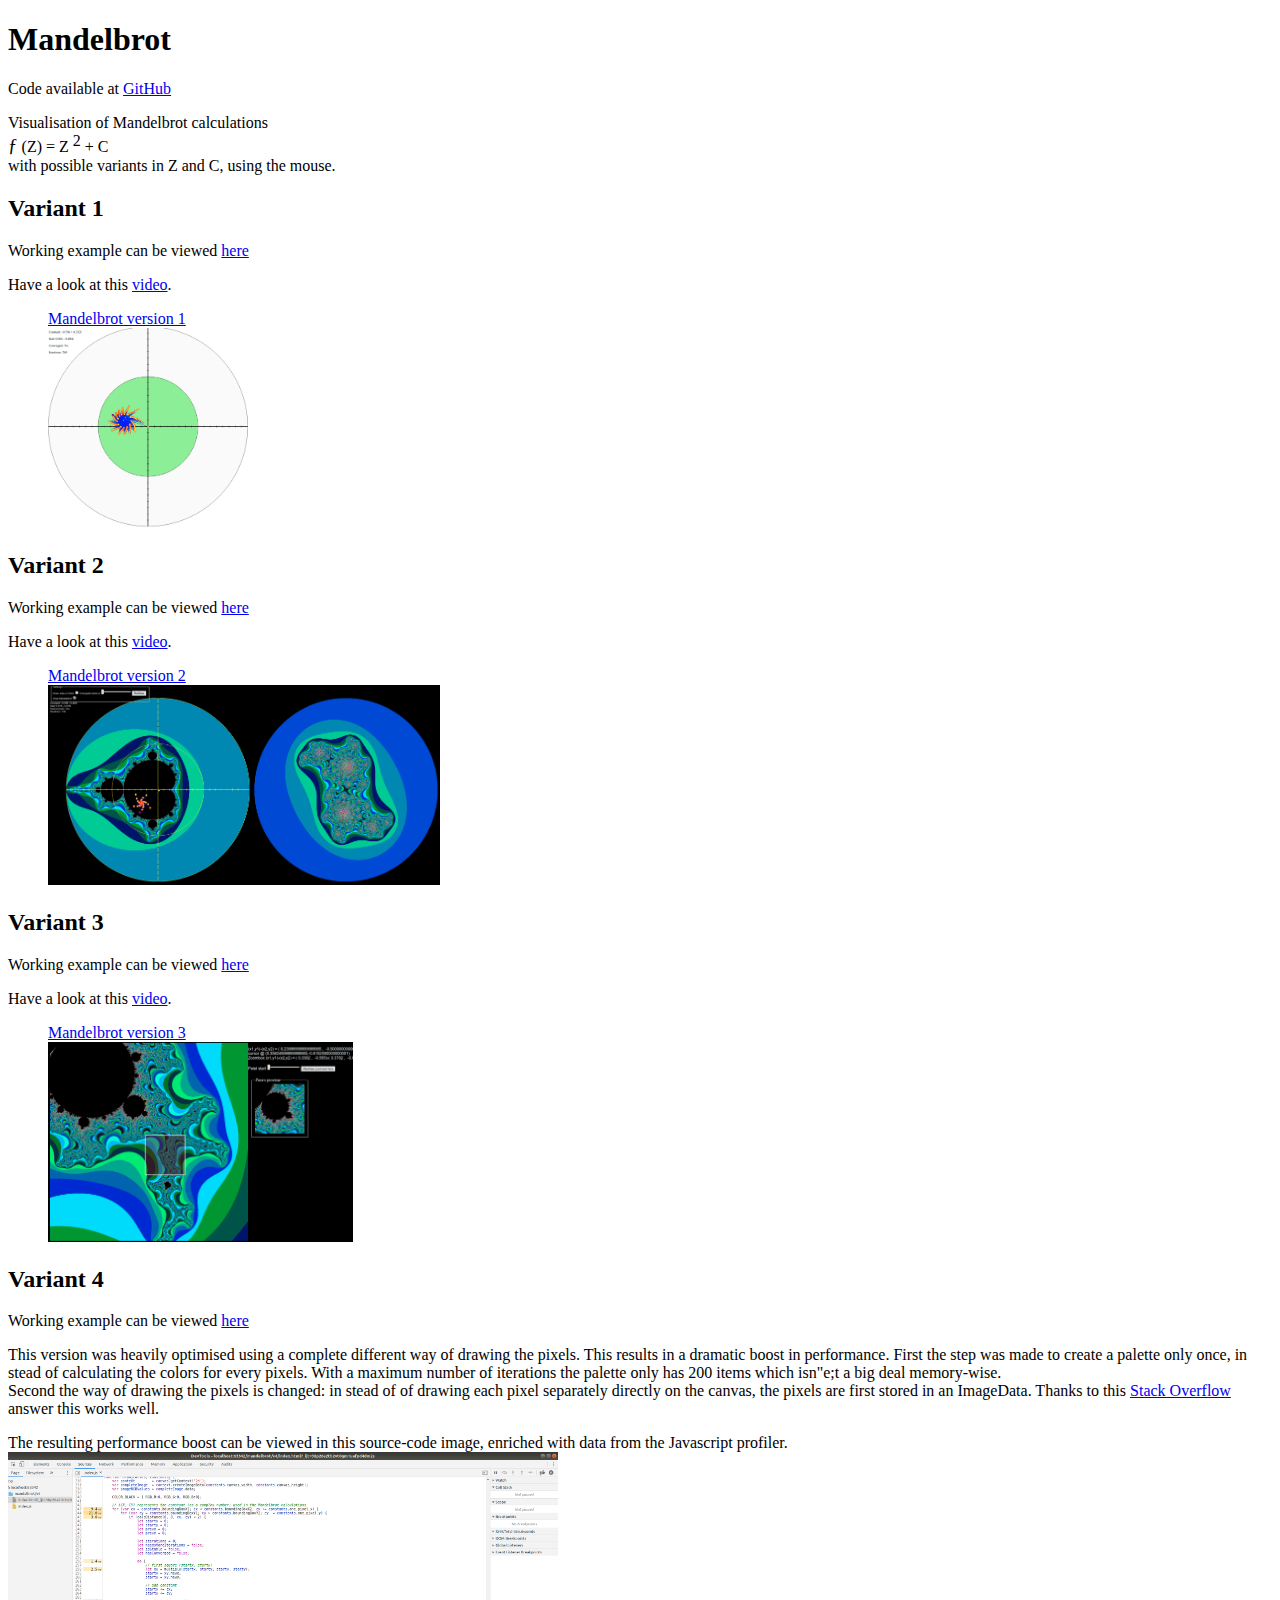
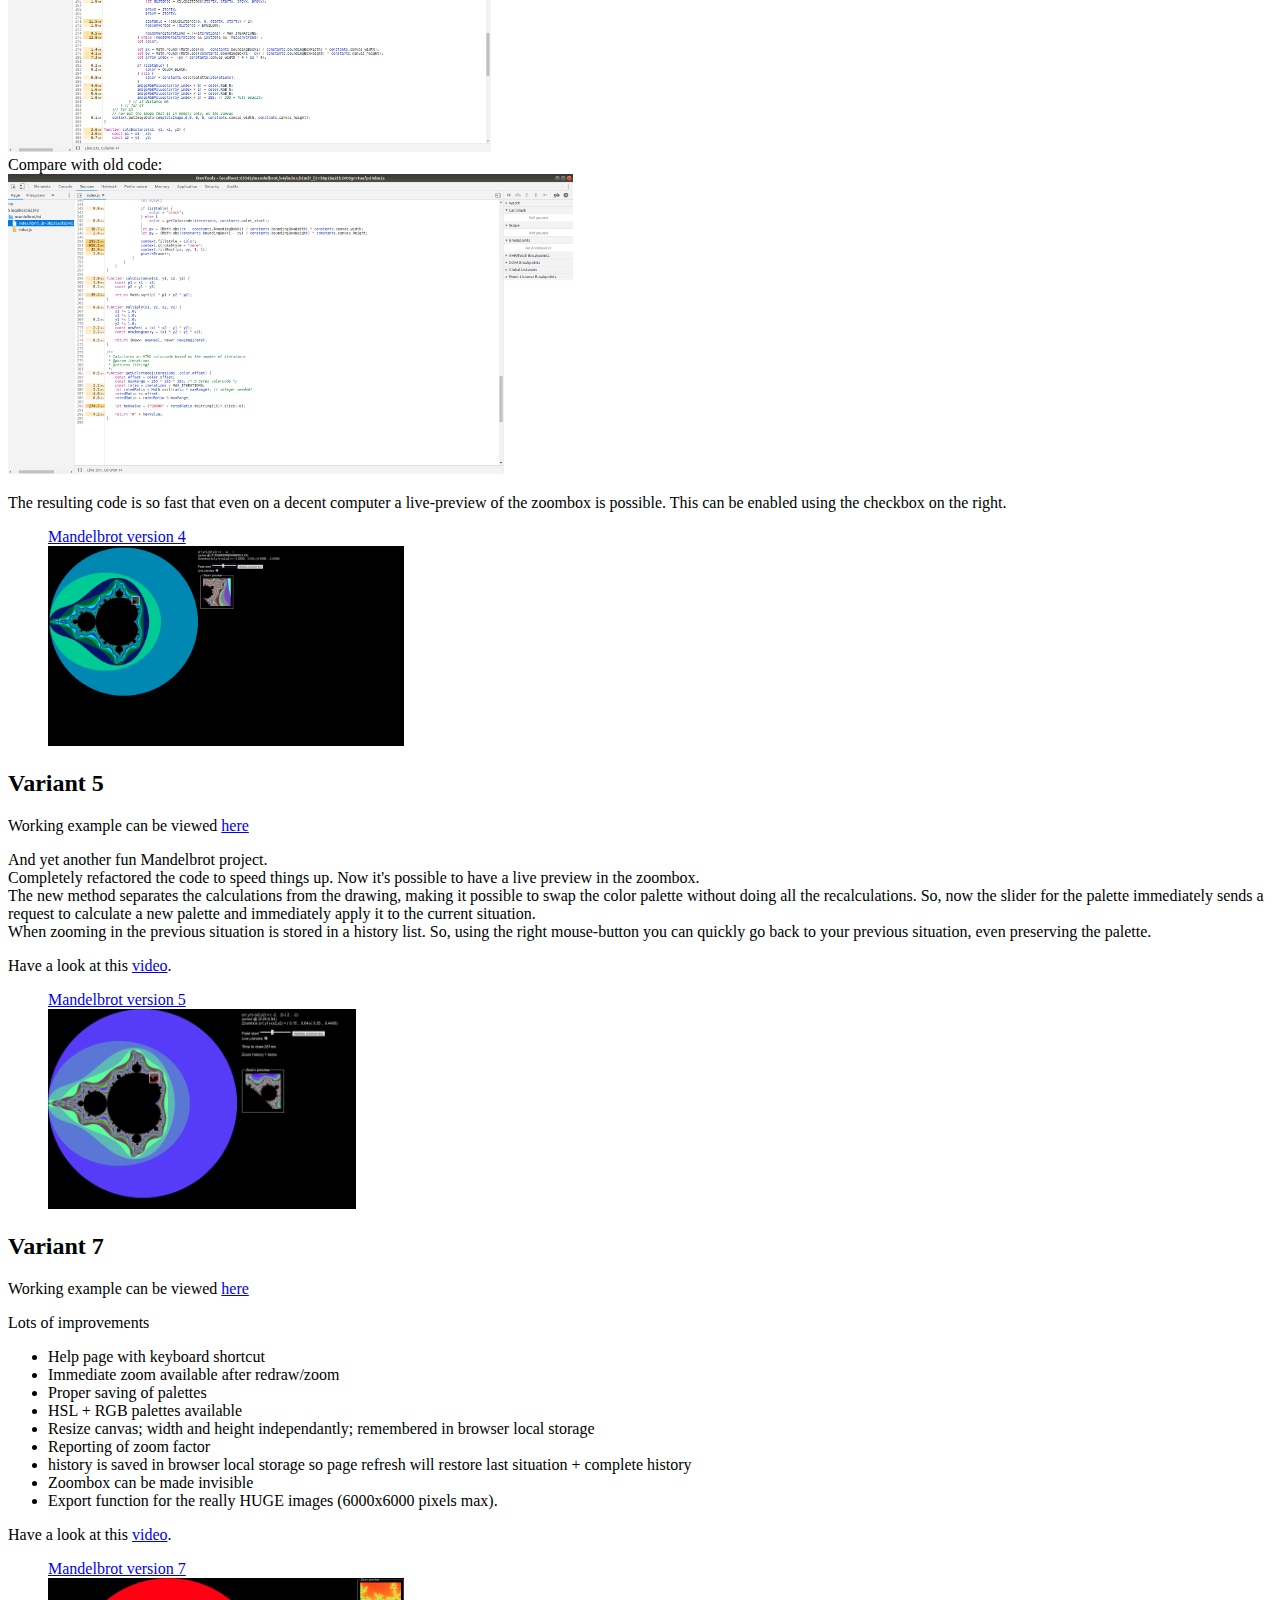
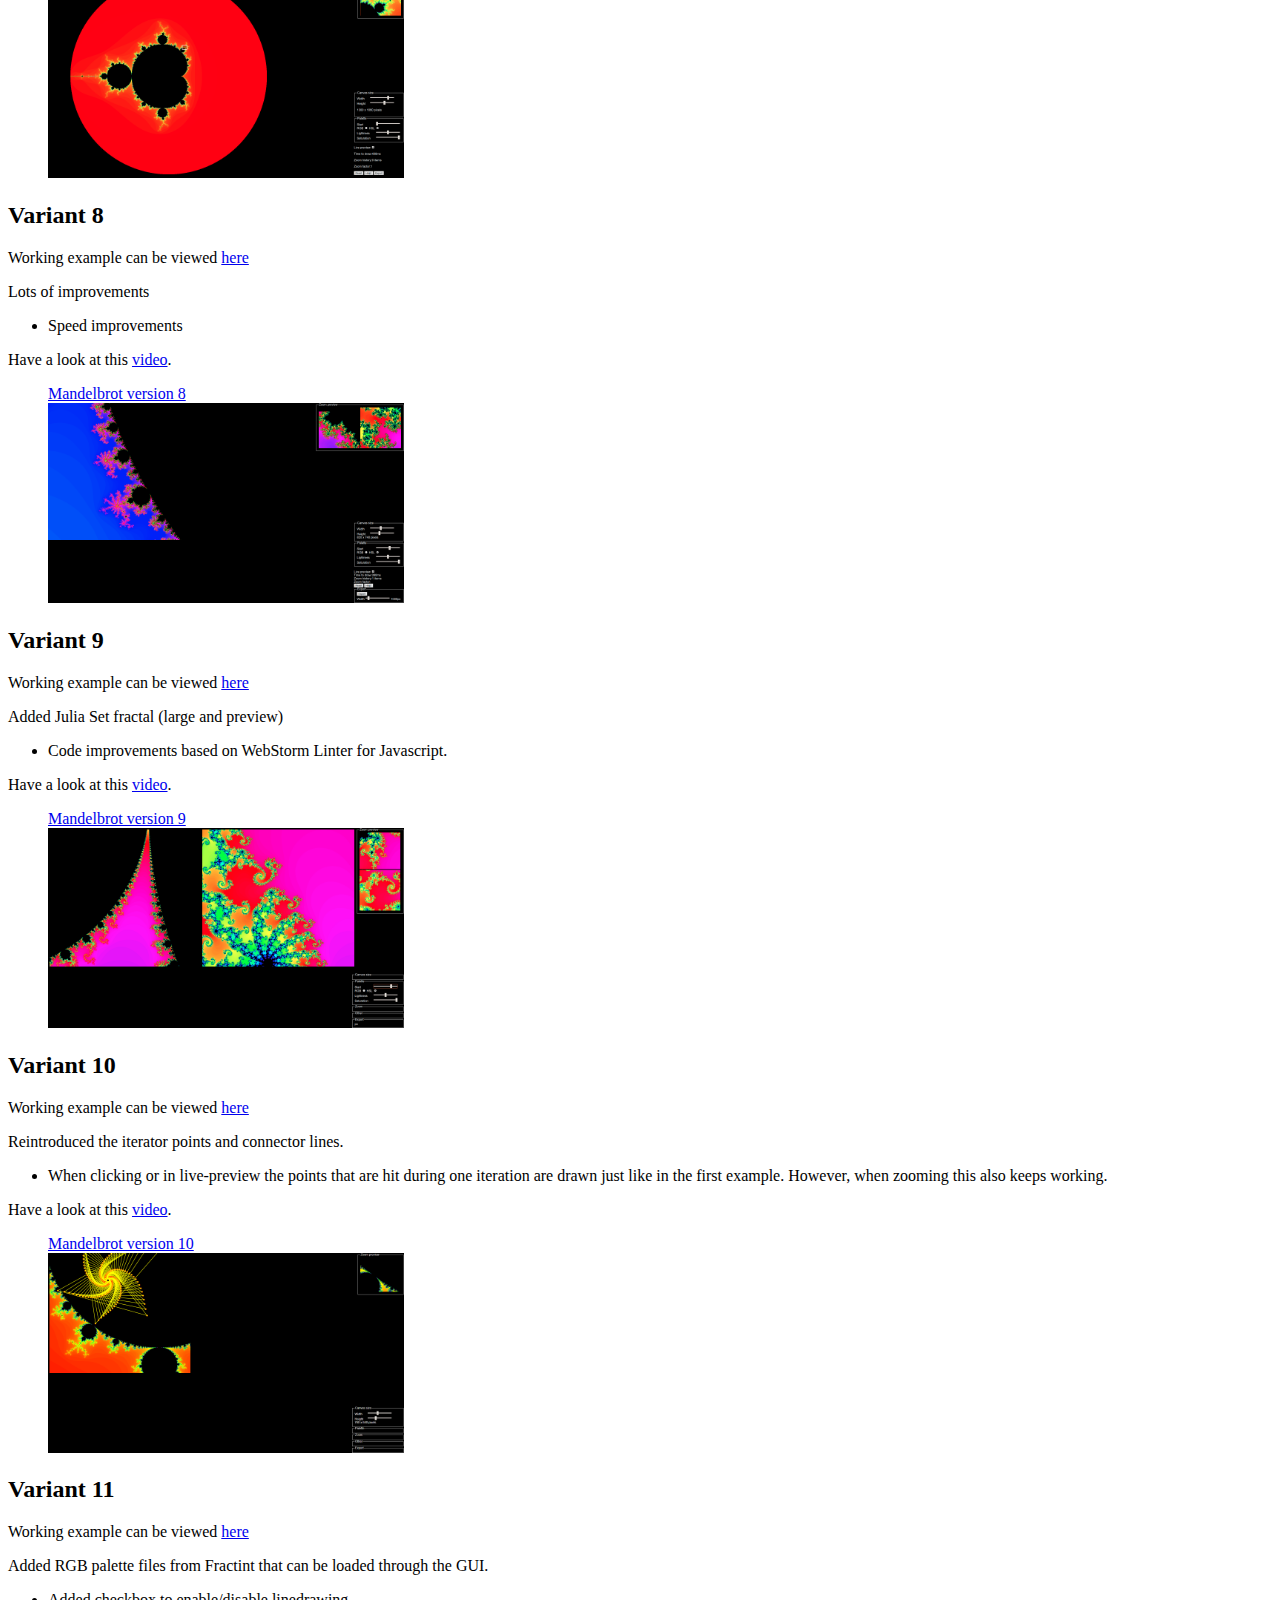
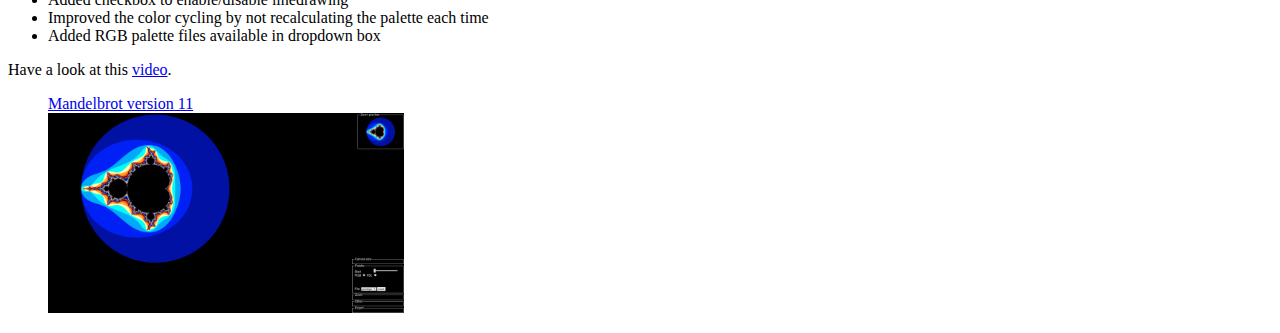
<file: index.html>
<!DOCTYPE html>
<html lang="en">
<head>
    <meta charset="UTF-8">
    <title>Martin's Math Page</title>
</head>
<body>

<article>
    <section>
        <H1>Mandelbrot</H1>
        <P>Code available at <a href="https://github.com/martinmolema/MandelBrotSquaredVisualiser">GitHub</a></P>
        <P>
            Visualisation of Mandelbrot calculations<br>
            <span style="font-size:larger">&#x192;</span>
            (Z) = Z
            <span>
                <span style="vertical-align: super">2</span> + C
            </span>
            <br>
            with possible variants in Z and C, using the mouse.
        </P>
        <h2>Variant 1</h2>
        <P>Working example can be viewed <a href="v1">here</a></P>
        <p>
            Have a look at this <a href="https://www.youtube.com/watch?v=gMz6lNZRe2g">video</a>.
            <a href="images/mandel-v1.png">
                <figure>
                    <figcaption>Mandelbrot version 1</figcaption>
                    <img src="images/mandel-v1.png" style="max-height:200px">
                </figure>
            </a>
        </p>
        <h2>Variant 2</h2>
        <P>Working example can be viewed <a href="v2">here</a></P>

        <p>Have a look at this <a href="https://www.youtube.com/watch?v=d5z3RDMp5lQ">video</a>.</p>
        <a href="images/mandel-v2.png">
            <figure>
                <figcaption>Mandelbrot version 2</figcaption>
                <img src="images/mandel-v2.png" style="max-height:200px">
            </figure>
        </a>
        <h2>Variant 3</h2>
        <P>Working example can be viewed <a href="v3">here</a></P>

        <p>Have a look at this <a href="https://youtu.be/ZLaBOvvI0pI">video</a>.</p>
        <a href="images/mandel-v3.png">
            <figure>
                <figcaption>Mandelbrot version 3</figcaption>
                <img src="images/mandel-v3.png" style="max-height:200px">
            </figure>
        </a>
        <h2>Variant 4</h2>
        <P>Working example can be viewed <a href="v4">here</a></P>

        <P>This version was heavily optimised using a complete different way of drawing the pixels. This results in a
            dramatic boost in performance.
            First the step was made to create a palette only once, in stead of calculating the colors for every pixels.
            With a maximum number of iterations
            the palette only has 200 items which isn&quote;t a big deal memory-wise.
            <br>
            Second the way of drawing the pixels is changed: in stead of of drawing each pixel separately directly on
            the canvas,
            the pixels are first stored in an ImageData. Thanks to this <a
                    href="https://stackoverflow.com/questions/4899799/whats-the-best-way-to-set-a-single-pixel-in-an-html5-canvas">
                Stack Overflow</a> answer this works well.
        </P>
        <p> The resulting performance boost can be viewed in this source-code image, enriched with data from the
            Javascript profiler.<br>
            <a href="images/optimise06.png"><img src="images/optimise06.png" alt="Optimised code"
                                                 style="max-height: 300px;"></a>
            <br>Compare with old code:<br>
            <a href="images/optimise01.png"><img src="images/optimise01.png" alt="Optimised code"
                                                 style="max-height: 300px;"></a>
            <br>
        </p>

        <p>
            The resulting code is so fast that even on a decent computer a live-preview of the zoombox is possible. This
            can be enabled using the checkbox on the right.
        </p>
        <!-- <p>Have a look at this <a href="https://youtu.be/ZLaBOvvI0pI">video</a>.</p> -->
        <a href="images/mandel-v4.png">
            <figure>
                <figcaption>Mandelbrot version 4</figcaption>
                <img src="images/mandel-v4.png" style="max-height:200px">
            </figure>
        </a>

        <h2>Variant 5</h2>
        <P>Working example can be viewed <a href="v7">here</a></P>

        <P>
            And yet another fun Mandelbrot project.
            <br>
            Completely refactored the code to speed things up. Now it's possible to have a live preview in the zoombox.
            <br>
            The new method separates the calculations from the drawing, making it possible to swap the color palette
            without doing all the recalculations. So, now the slider for the palette immediately sends a request to
            calculate a new palette and immediately apply it to the current situation.
            <br>
            When zooming in the previous situation is stored in a history list. So, using the right mouse-button you can
            quickly go back to your previous situation, even preserving the palette.
        </P>
        <p>Have a look at this <a href="https://youtu.be/RR3j4I9A9RY">video</a>.</p>
        <a href="images/mandel-v5.png">
            <figure>
                <figcaption>Mandelbrot version 5</figcaption>
                <img src="images/mandel-v5.png" style="max-height:200px">
            </figure>
        </a>

        <h2>Variant 7</h2>
        <P>Working example can be viewed <a href="v7">here</a></P>
        <P>
            Lots of improvements
        <ul>
            <li>Help page with keyboard shortcut</li>
            <li>Immediate zoom available after redraw/zoom</li>
            <li>Proper saving of palettes</li>
            <li>HSL + RGB palettes available</li>
            <li>Resize canvas; width and height independantly; remembered in browser local storage</li>
            <li>Reporting of zoom factor</li>
            <li>history is saved in browser local storage so page refresh will restore last situation + complete
                history
            </li>
            <li>Zoombox can be made invisible</li>
            <li>Export function for the really HUGE images (6000x6000 pixels max).</li>
        </ul>
        </P>
        <p>Have a look at this <a href="https://www.youtube.com/watch?v=b6ppr56bStE">video</a>.</p>
        <a href="images/mandel-v7.png">
            <figure>
                <figcaption>Mandelbrot version 7</figcaption>
                <img src="images/mandel-v7.png" style="max-height:200px">
            </figure>
        </a>


        <h2>Variant 8</h2>
        <P>Working example can be viewed <a href="v8">here</a></P>
        <P>
            Lots of improvements
        <ul>
            <li>Speed improvements</li>
        </ul>
        </P>
        <p>Have a look at this <a href="#">video</a>.</p>
        <a href="images/mandel-v8.png">
            <figure>
                <figcaption>Mandelbrot version 8</figcaption>
                <img src="images/mandel-v8.png" style="max-height:200px">
            </figure>
        </a>

        <h2>Variant 9</h2>
        <P>Working example can be viewed <a href="v9">here</a></P>
        <P>
            Added Julia Set fractal (large and preview)
        <ul>
            <li>Code improvements based on WebStorm Linter for Javascript.</li>
        </ul>
        </P>
        <p>Have a look at this <a href="https://youtu.be/9ZQ94-h9VYM">video</a>.</p>
        <a href="images/mandel-v9.png">
            <figure>
                <figcaption>Mandelbrot version 9</figcaption>
                <img src="images/mandel-v9.png" style="max-height:200px">
            </figure>
        </a>


        <h2>Variant 10</h2>
        <P>Working example can be viewed <a href="v10">here</a></P>
        <P>
            Reintroduced the iterator points and connector lines.
        <ul>
            <li>When clicking or in live-preview the points that are hit during one iteration are drawn
            just like in the first example. However, when zooming this also keeps working.</li>
        </ul>
        </P>
        <p>Have a look at this <a href="https://youtu.be/s0HfB4_Ye5w">video</a>.</p>
        <a href="images/mandel-v10.png">
            <figure>
                <figcaption>Mandelbrot version 10</figcaption>
                <img src="images/mandel-v10.png" style="max-height:200px">
            </figure>
        </a>

        <h2>Variant 11</h2>
        <P>Working example can be viewed <a href="v11">here</a></P>
        <P>
            Added RGB palette files from Fractint that can be loaded through the GUI.
        </P>
        <ul>
            <li>Added checkbox to enable/disable linedrawing</li>
            <li>Improved the color cycling by not recalculating the palette each time</li>
            <li>Added RGB palette files available in dropdown box</li>
        </ul>
        <p>Have a look at this <a href="https://youtu.be/RipQ090Lkm0">video</a>.</p>
        <!-- <p>Have a look at this <a href="https://youtu.be/s0HfB4_Ye5w">video</a>.</p> -->
        <a href="images/mandel-v11.png">
            <figure>
                <figcaption>Mandelbrot version 11</figcaption>
                <img src="images/mandel-v11.png" style="max-height:200px">
            </figure>
        </a>
    </section>
</article>

</body>
</html>
</file>
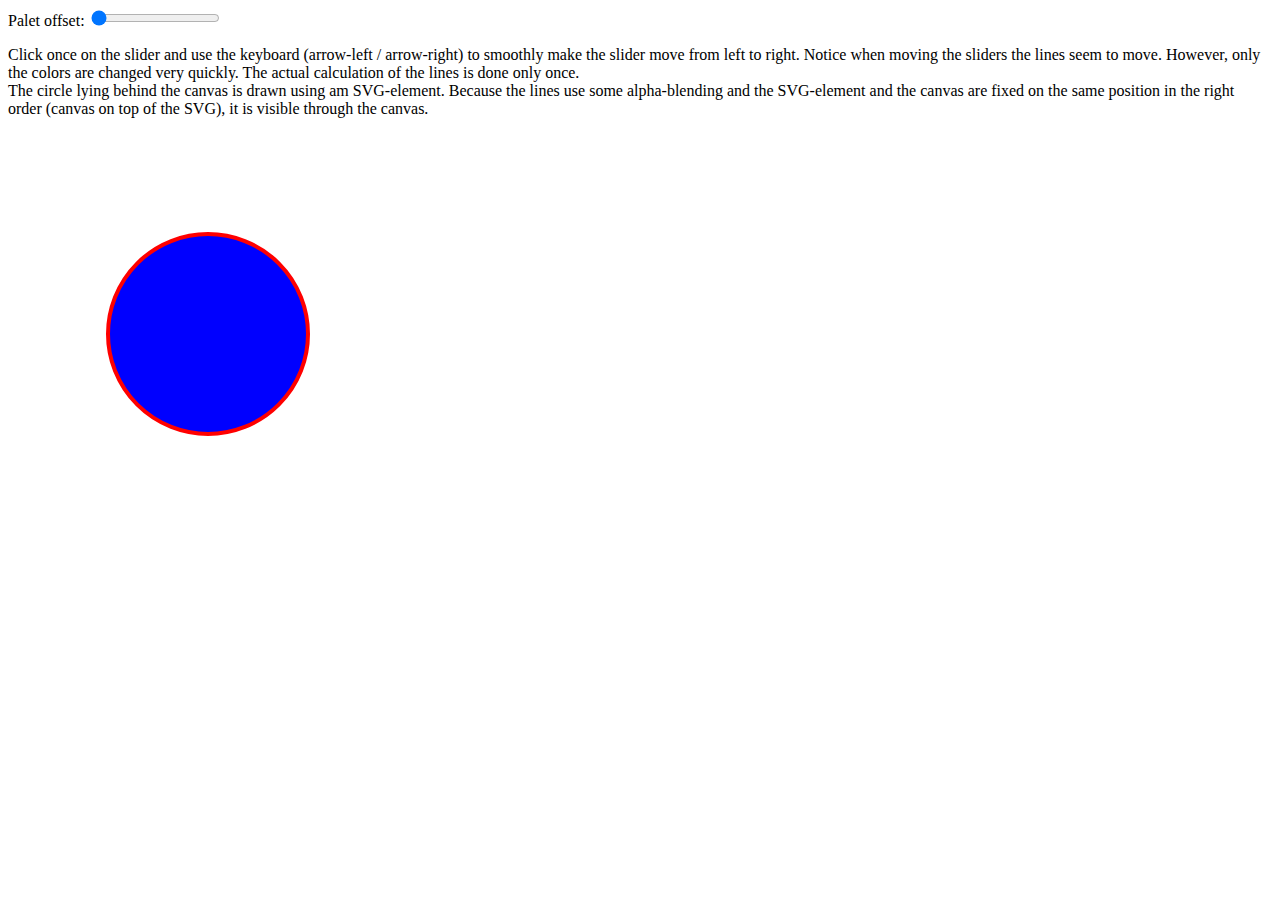
<file: example/index.html>
<!--
 * @summary A simple example how to use the canvas in combination with createImageData to cycle colors quickly
 * @Author: Martin Molema <martin@molema.org>
 * @created: 2020-05-14
 * @File: /example/index.html
 * @copyright 2020
-->
<!DOCTYPE html>
<html lang="en">
<head>
    <meta charset="UTF-8">
    <title>Example canvas quick draw and palette usage</title>
    <script src="index.js"></script>
</head>
<body>
<label for="paletslider">Palet offset:</label>
<input type="range" min="0" max="100" value="0" id="paletslider">
<p>Click once on the slider and use the keyboard (arrow-left / arrow-right)
    to smoothly make the slider move from left to right.
    Notice when moving the sliders the lines seem to move. However, only the colors are changed very quickly. The
    actual calculation of the lines is done only once.
    <br>
    The circle lying behind the canvas is drawn using am SVG-element. Because the lines use some alpha-blending and the
    SVG-element and the canvas are fixed on the same position in the right order (canvas on top of the SVG), it is
    visible through the canvas.
</p>
<svg height="400" width="400"
     style="position:relative;left:0px;float:left">
    <circle r="100" cx="200" cy="200" stroke="red" stroke-width="4" fill="blue"/>
</svg>
<canvas id="mycanvas" width="400" height="400"
        style="position:absolute;left:0px;float:left"></canvas>

</body>
</html>
</file>
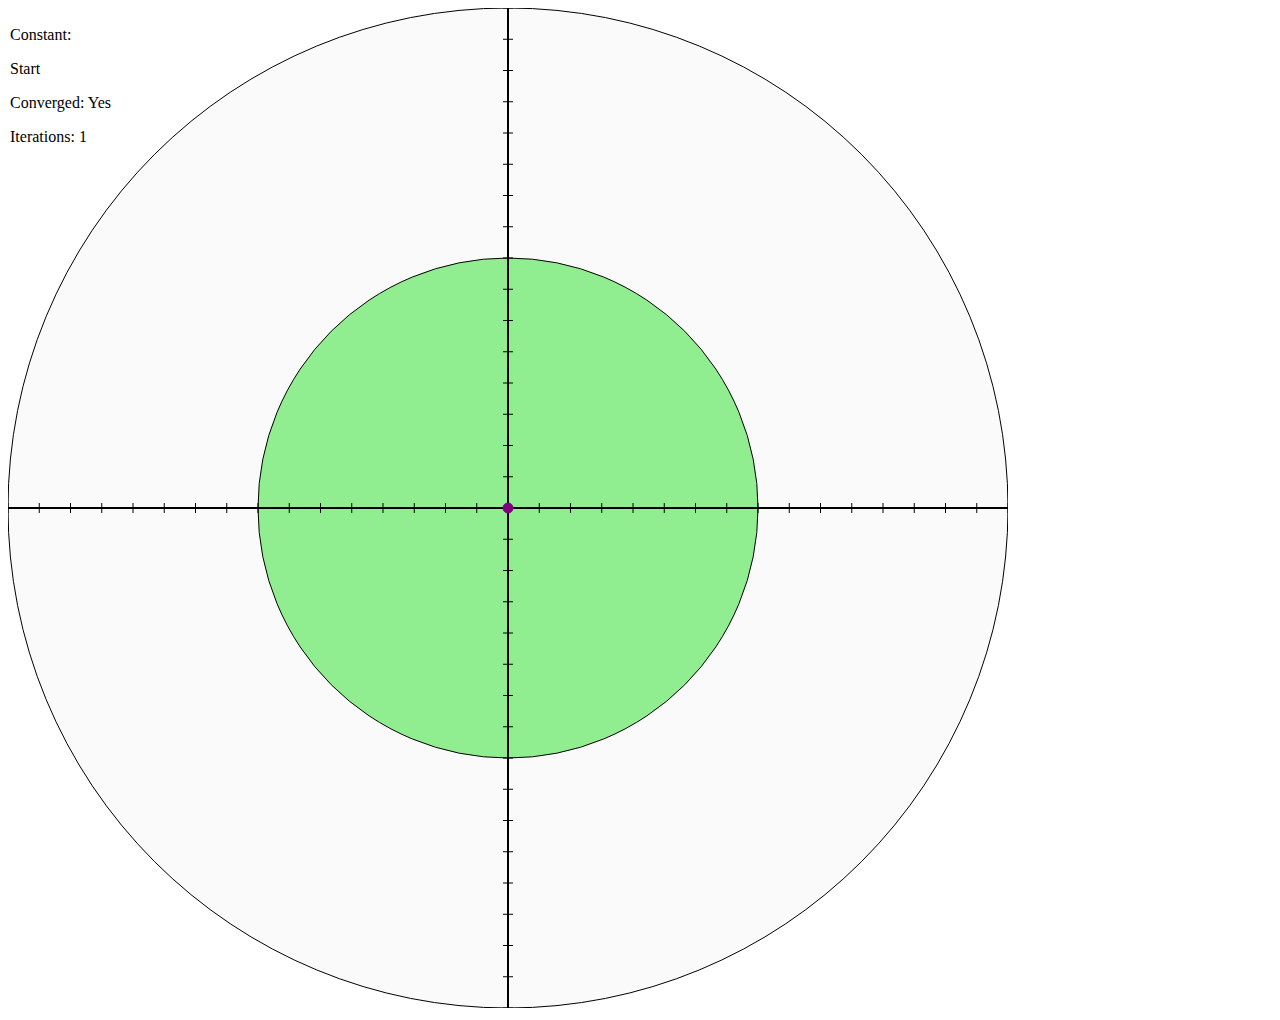
<file: v1/index.html>
<!DOCTYPE html>
<html lang="en">
<head>
    <meta charset="UTF-8">
    <title>Mandelbrot calculator</title>
    <script src="index.js" type="module"></script>
    <link rel="stylesheet" href="index.css">
</head>
<body>
<svg width="800" height="800" x="0" y="0" id="canvas">
    <g id="backdrop"></g>

    <g id="visualiser"></g>

    <circle r="5" stroke-width="1" stroke="purple" cx="0" cy="0" fill="purple" id="constant"></circle>

</svg>
<div class="textinfo">
    <p>Constant: <span id="complexConstant"></span></p>
    <p>Start     <span id="complexStart"></span></p>
    <p>Converged:  <span id="Converged"></span></p>
    <p>Iterations: <span id="Iterations"></span></p>
</div>

</body>
</html>
</file>
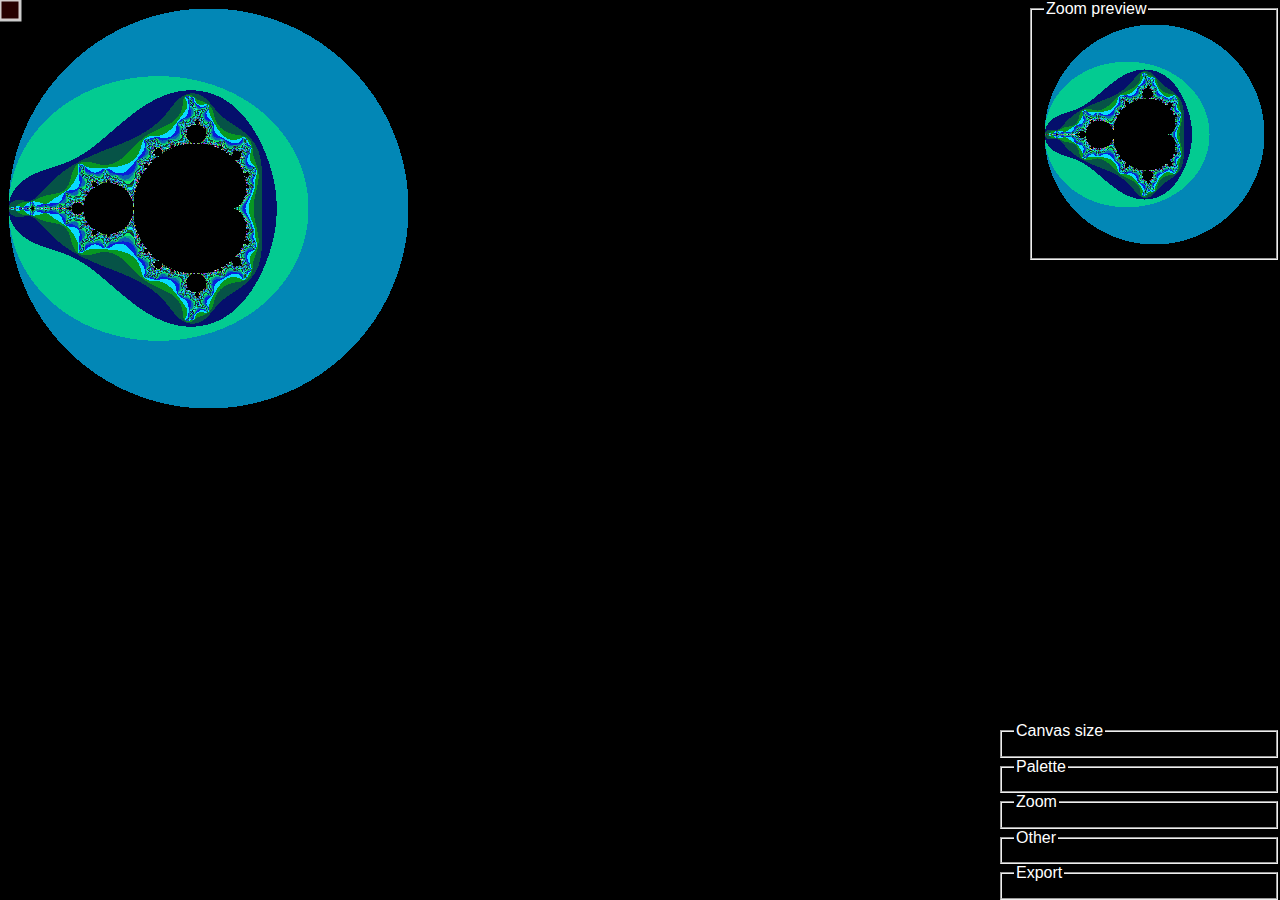
<file: v10/index.html>
<!DOCTYPE html>
<html lang="en">
<head>
    <meta charset="UTF-8">
    <title>Mandelbrot - v10</title>
    <script type="module" src="index.js"></script>
    <link rel="stylesheet" href="index.css">

</head>
<body>


<div id="eventcatcher">
    <canvas id="fractalLargeMandelbrot" width="200" height="200"></canvas>
    <canvas id="exportMandelbrot" width="1000" height="1000" style="display: none"></canvas>

    <svg id="overlay" width="200" height="200">
        <g id="zoomboxsvg">
        <rect x="0" y="0"
              width="50" height="50"
              id="zoombox"
              fill="rgba(100,0,0,0.4)" stroke="rgba(255,255,255,0.8)"
              stroke-width="3"></rect>
        </g>
        <g id="visualiser"></g>
    </svg>
    <fieldset class="preview">
        <legend>Zoom preview</legend>
        <canvas id="zoompreview" width="220" height="220"></canvas>
    </fieldset>
</div>

<div id="generalinfo">
    <fieldset class="wrapped">
        <legend>Canvas size</legend>
        <div class="canvasdimensions">
            <label for="canvas_width">Width</label>
            <input id="canvas_width" type="range" min="200" max="1600" step="20" value="400"/>
            <br>
            <label for="canvas_height">Height</label>
            <input id="canvas_height" type="range" min="200" max="1600" step="20" value="400"/>
        </div>
        <p>
            <span id="canvas_width_text"></span> x
            <span id="canvas_height_text"></span> pixels
        </p>
    </fieldset>
    <fieldset class="wrapped">
        <legend>Palette</legend>
        <div class="paletinfo">
            <label for="rngPalet">Start</label>
            <input type="range" min="0" max="100" value="0" name="paletstart" id="rngPalet">
        </div>
        <div class="palettetype">
            <label for="paletteRGB">RGB</label>
            <input type="radio" name="palettetype" value="RGB" checked id="paletteRGB">
            <label for="paletteHSL">HSL</label>
            <input type="radio" name="palettetype" value="HSL" id="paletteHSL">
            <div class="hslinfo invisible" id="hslinfo">
                <label for="hslLightness">Lightness</label>
                <input type="range" min="0" max="10z0" value="0" name="paletstart" id="hslLightness">
                <br>
                <label for="hslSaturation">Saturation</label>
                <input type="range" min="0" max="100" value="0" name="paletstart" id="hslSaturation">
            </div>
        </div>
    </fieldset>
    <fieldset class="wrapped">
        <legend>Zoom</legend>
        <label for="livepreview">Live preview</label>
        <input type="checkbox" id="livepreview">
        <p>Zoom factor:<span id="zoomfactor"></span></p>
        <P>Zoom history:<span id="zoomhistoryinfo"></span> items</P>
    </fieldset>
    <fieldset class="wrapped">
        <legend>Other</legend>
        <P>Time to draw:<span id="drawtime"></span>ms</P>
        <p>
            <button id="btnReset">Reset</button>
            <button id="btnShowHelp">Help!</button>
        </p>
    </fieldset>
    <fieldset class="wrapped">
        <legend>Export</legend>
        <button id="btnExport">Export</button>
        <br>
        <label for="sliderExportWidth">Width</label>
        <input type="range" min="400" max="8000" value="1000" step="100" name="exportwidth" id="sliderExportWidth">
        <span id="exportWidthValue">px</span>
    </fieldset>
</div>
<div id="helptext">
    <article>
        <header>
            Helptext for Mandelbrot viewer
        </header>
        <section>
            <h1>How to</h1>
            <p>In this section I'll explain how this works.</p>
            <h2>The canvas</h2>
            <p></p>
            <h2>The palette</h2>
            <p></p>
            <h3>RGB based palette</h3>
            <p></p>
            <h3>HSL based palette</h3>
            <p></p>
            <h2>The zoombox and preview window</h2>
            <p></p>
            <h2>Live Preview</h2>
            <p></p>
            <h2>Reset</h2>
            <p></p>
            <h1>Keyboard shortcuts</h1>
            <table class="keymapping">
                <thead>
                <tr>
                    <th>Key</th>
                    <th>Function</th>
                    <th>Remarks</th>
                </tr>
                </thead>
                <tbody>
                <tr><td class="key letter">. or &gt;</td><td class="key function">Palette offset +1%</td><td class="key remark">The palette runs from 0 to 100%. The slider is updated</td></tr>
                <tr><td class="key letter">, or &lt;</td><td class="key function">Palette offset -1%</td><td class="key remark">The palette runs from 0 to 100%. The slider is updated</td></tr>
                <tr><td class="key letter">z</td><td class="key function">Toggle the visibility of the zoombox</td><td class="key remark">This hides or shows the zoombox that follows the mousecursor</td></tr>
                <tr><td class="key letter">r</td><td class="key function">Switch the palette function to RGB</td><td class="key remark">The palette is recalculated based on the RGB palette range (255*255*255)</td></tr>
                <tr><td class="key letter">h</td><td class="key function">Switch the palette function to HSL</td><td class="key remark">The palette is recalculated based on the HSL-parameters (see above)</td></tr>
                <tr><td class="key letter">Enter</td><td class="key function">Draw the fractal using the zoomed box</td><td class="key remark">This hides or shows the zoombox that follows the mousecursor</td></tr>
                <tr><td class="key letter">Backspace</td><td class="key function">Go back one step back in the history of zoomed fractals</td><td class="key remark">This hides or shows the zoombox that follows the mousecursor</td></tr>
                <tr><td class="key letter">+</td><td class="key function">Grow the zoombox</td><td class="key remark">This makes the zoombox that follows the mousecursor bigger</td></tr>
                <tr><td class="key letter">-</td><td class="key function">Shrink the zoombox</td><td class="key remark">This makes the zoombox that follows the mousecursor smaller</td></tr>
                <tr><td class="key letter">L</td><td class="key function">Toggle Live Preview</td><td class="key remark"></td></tr>
                <tr><td class="key letter">/ or ?</td><td class="key function">Open this help screen</td><td class="key remark"></td></tr>
                </tbody>
            </table>
        </section>
        <footer>
            <button id="btnCloseHelp">Close</button>
        </footer>
    </article>

</div>
</body>
</html>
</file>
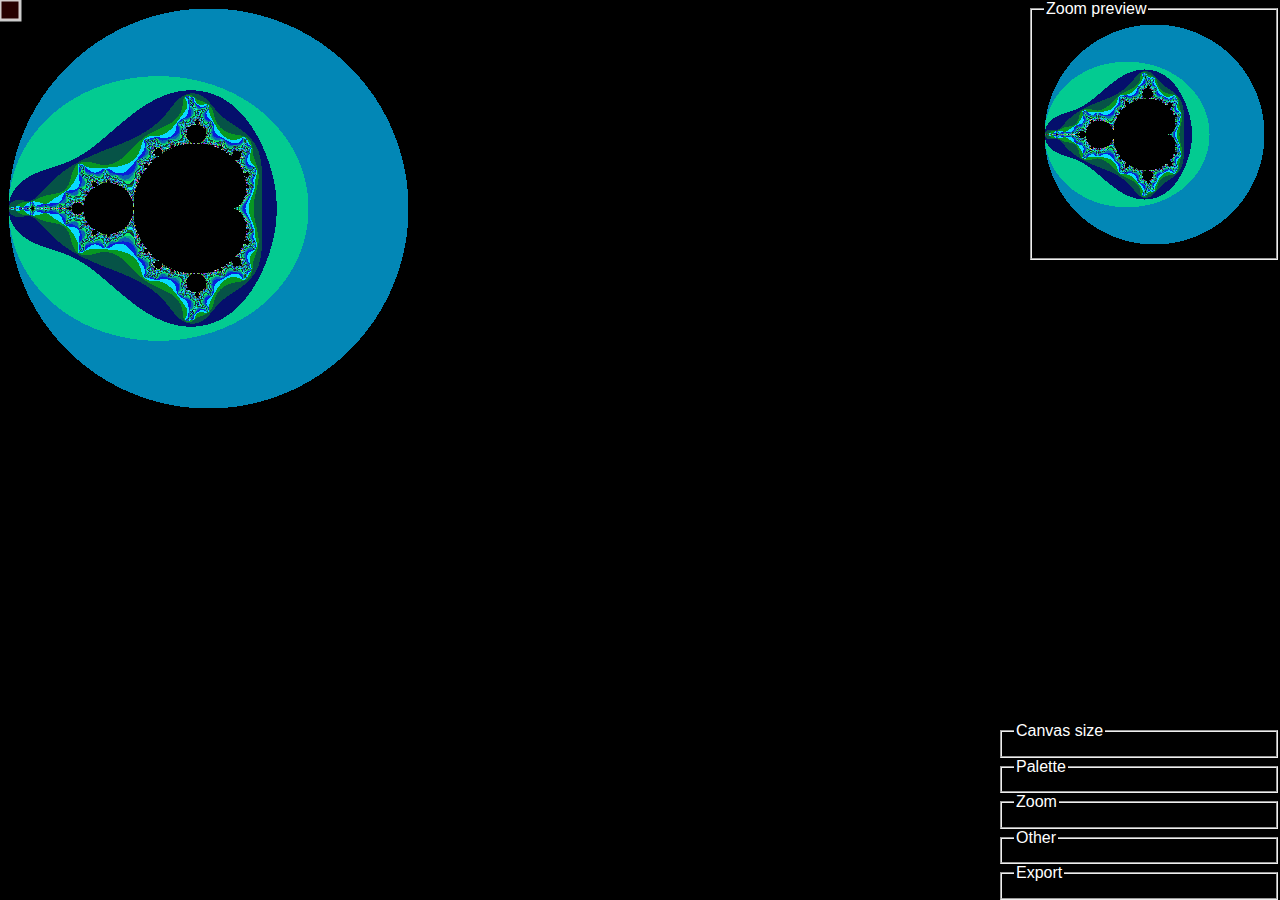
<file: v11/index.html>
<!DOCTYPE html>
<html lang="en">
<head>
    <meta charset="UTF-8">
    <title>Mandelbrot - v11</title>
    <script type="module" src="index.js"></script>
    <link rel="stylesheet" href="index.css">

</head>
<body>


<div id="eventcatcher">
    <canvas id="fractalLargeMandelbrot" width="200" height="200"></canvas>
    <canvas id="exportMandelbrot" width="1000" height="1000" style="display: none"></canvas>

    <svg id="overlay" width="200" height="200">
        <g id="zoomboxsvg">
        <rect x="0" y="0"
              width="50" height="50"
              id="zoombox"
              fill="rgba(100,0,0,0.4)" stroke="rgba(255,255,255,0.8)"
              stroke-width="3"></rect>
        </g>
        <g id="visualiser"></g>
    </svg>
    <fieldset class="preview">
        <legend>Zoom preview</legend>
        <canvas id="zoompreview" width="220" height="220"></canvas>
    </fieldset>
</div>

<div id="generalinfo">
    <fieldset class="wrapped">
        <legend>Canvas size</legend>
        <div class="canvasdimensions">
            <label for="canvas_width">Width</label>
            <input id="canvas_width" type="range" min="200" max="1600" step="20" value="400"/>
            <br>
            <label for="canvas_height">Height</label>
            <input id="canvas_height" type="range" min="200" max="1600" step="20" value="400"/>
        </div>
        <p>
            <span id="canvas_width_text"></span> x
            <span id="canvas_height_text"></span> pixels
        </p>
    </fieldset>
    <fieldset class="wrapped">
        <legend>Palette</legend>
        <div class="paletinfo">
            <label for="rngPalet">Start</label>
            <input type="range" min="0" max="100" value="0" name="paletstart" id="rngPalet">
        </div>
        <div class="palettetype">
            <label for="paletteRGB">RGB</label>
            <input type="radio" name="palettetype" value="RGB" checked id="paletteRGB">
            <label for="paletteHSL">HSL</label>
            <input type="radio" name="palettetype" value="HSL" id="paletteHSL">
            <div class="hslinfo invisible" id="hslinfo">
                <label for="hslLightness">Lightness</label>
                <input type="range" min="0" max="10z0" value="0" name="paletstart" id="hslLightness">
                <br>
                <label for="hslSaturation">Saturation</label>
                <input type="range" min="0" max="100" value="0" name="paletstart" id="hslSaturation">
            </div>
            <label for="mapOptions">File:</label>
            <select id="mapOptions">

            </select>

            <button id="loadPalette">Load</button>
        </div>
    </fieldset>
    <fieldset class="wrapped">
        <legend>Zoom</legend>
        <label for="livepreview">Live preview</label>
        <input type="checkbox" id="livepreview">
        <p>Zoom factor:<span id="zoomfactor"></span></p>
        <P>Zoom history:<span id="zoomhistoryinfo"></span> items</P>
    </fieldset>
    <fieldset class="wrapped">
        <legend>Other</legend>
        <p>
            <label for="cbxDrawLines">Draw lines</label>
            <input type="checkbox" name="drawlines" id="cbxDrawLines">
        </p>
        <P>Time to draw:<span id="drawtime"></span>ms</P>
        <p>
            <button id="btnReset">Reset</button>
            <button id="btnShowHelp">Help!</button>
        </p>
    </fieldset>
    <fieldset class="wrapped">
        <legend>Export</legend>
        <button id="btnExport">Export</button>
        <br>
        <label for="sliderExportWidth">Width</label>
        <input type="range" min="400" max="8000" value="1000" step="100" name="exportwidth" id="sliderExportWidth">
        <span id="exportWidthValue">px</span>
    </fieldset>
</div>
<div id="helptext">
    <article>
        <header>
            Helptext for Mandelbrot viewer
        </header>
        <section>
            <h1>How to</h1>
            <p>In this section I'll explain how this works.</p>
            <h2>The canvas</h2>
            <p></p>
            <h2>The palette</h2>
            <p></p>
            <h3>RGB based palette</h3>
            <p></p>
            <h3>HSL based palette</h3>
            <p></p>
            <h2>The zoombox and preview window</h2>
            <p></p>
            <h2>Live Preview</h2>
            <p></p>
            <h2>Reset</h2>
            <p></p>
            <h1>Keyboard shortcuts</h1>
            <table class="keymapping">
                <thead>
                <tr>
                    <th>Key</th>
                    <th>Function</th>
                    <th>Remarks</th>
                </tr>
                </thead>
                <tbody>
                <tr><td class="key letter">. or &gt;</td><td class="key function">Palette offset +1%</td><td class="key remark">The palette runs from 0 to 100%. The slider is updated</td></tr>
                <tr><td class="key letter">, or &lt;</td><td class="key function">Palette offset -1%</td><td class="key remark">The palette runs from 0 to 100%. The slider is updated</td></tr>
                <tr><td class="key letter">z</td><td class="key function">Toggle the visibility of the zoombox</td><td class="key remark">This hides or shows the zoombox that follows the mousecursor</td></tr>
                <tr><td class="key letter">r</td><td class="key function">Switch the palette function to RGB</td><td class="key remark">The palette is recalculated based on the RGB palette range (255*255*255)</td></tr>
                <tr><td class="key letter">h</td><td class="key function">Switch the palette function to HSL</td><td class="key remark">The palette is recalculated based on the HSL-parameters (see above)</td></tr>
                <tr><td class="key letter">Enter</td><td class="key function">Draw the fractal using the zoomed box</td><td class="key remark">This hides or shows the zoombox that follows the mousecursor</td></tr>
                <tr><td class="key letter">Backspace</td><td class="key function">Go back one step back in the history of zoomed fractals</td><td class="key remark">This hides or shows the zoombox that follows the mousecursor</td></tr>
                <tr><td class="key letter">+</td><td class="key function">Grow the zoombox</td><td class="key remark">This makes the zoombox that follows the mousecursor bigger</td></tr>
                <tr><td class="key letter">-</td><td class="key function">Shrink the zoombox</td><td class="key remark">This makes the zoombox that follows the mousecursor smaller</td></tr>
                <tr><td class="key letter">L</td><td class="key function">Toggle Live Preview</td><td class="key remark"></td></tr>
                <tr><td class="key letter">/ or ?</td><td class="key function">Open this help screen</td><td class="key remark"></td></tr>
                </tbody>
            </table>
        </section>
        <footer>
            <button id="btnCloseHelp">Close</button>
        </footer>
    </article>

</div>
</body>
</html>
</file>
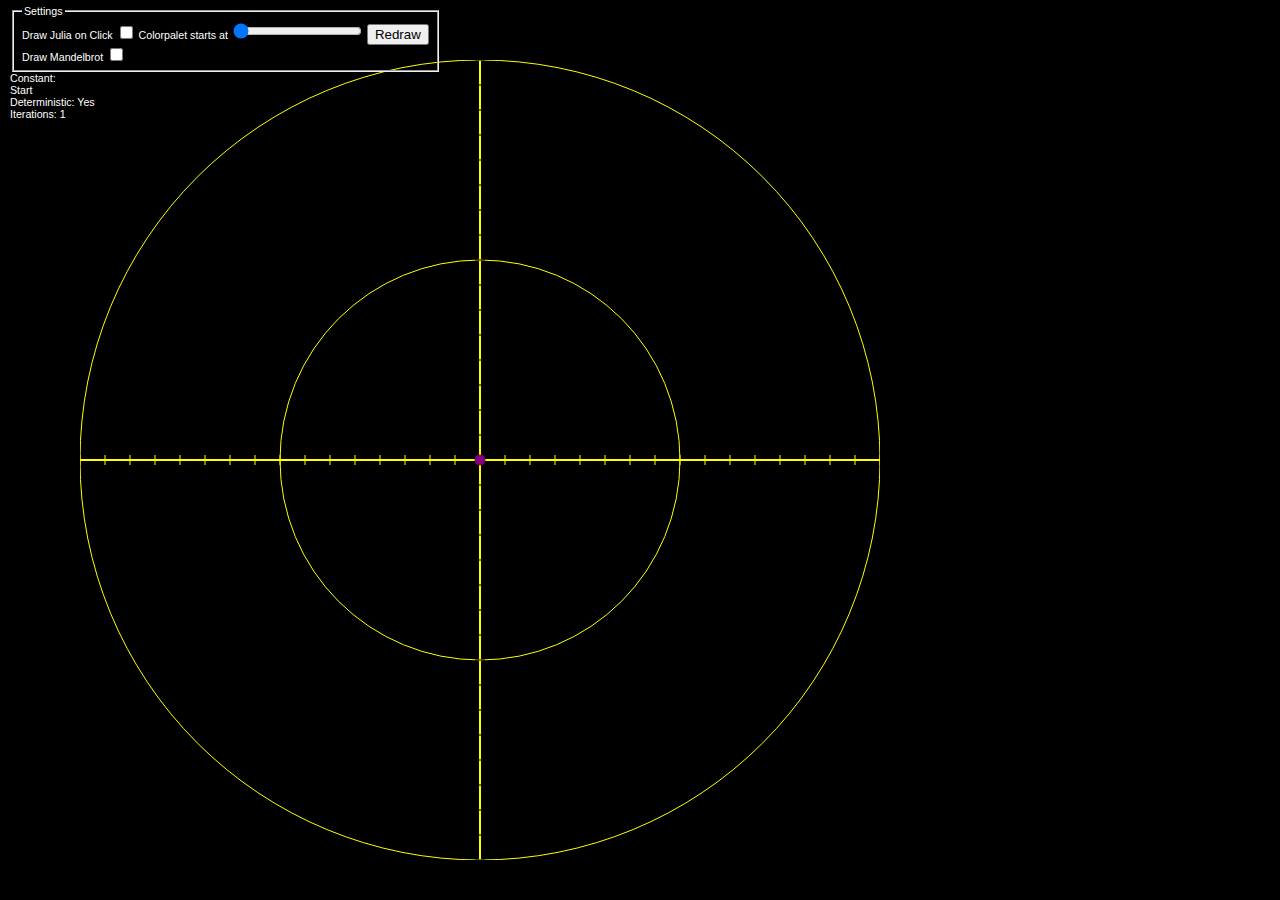
<file: v2/index.html>
<!DOCTYPE html>
<html lang="en">
<head>
    <meta charset="UTF-8">
    <title>Mandelbrot calculator</title>
    <script src="index.js" type="module"></script>
    <link rel="stylesheet" href="index.css">
</head>
<body>

<canvas id="fractalM" width="800" height="800"></canvas>
<canvas id="fractalJ" width="800" height="800"></canvas>

<svg width="800" height="800" x="0" y="0" id="canvas">
    <g id="dots"></g>
    <g id="backdrop"></g>
    <g id="visualiser"></g>
    <circle r="5" stroke-width="1" stroke="purple" cx="0" cy="0" fill="purple" id="constant"></circle>

</svg>
<div class="textinfo">
    <fieldset>
        <legend>Settings</legend>
    <form>
        <label for="cbxJulia">Draw Julia on Click</label>
        <input type="checkbox" name="drawJulia" id="cbxJulia">
        <label for="rngPalet">Colorpalet starts at</label>
        <input type="range" min="0" max="16581375"  value="0" name="paletstart" id="rngPalet">
        <button type="button" id="btnRedraw">Redraw</button>
        <br>
        <label for="cbxMandelbrot">Draw Mandelbrot</label>
        <input type="checkbox" name="drawMandelbrot" id="cbxMandelbrot">

    </form>
    </fieldset>
    <p>Constant: <span id="complexConstant"></span></p>
    <p>Start     <span id="complexStart"></span></p>
    <p>Deterministic:  <span id="Converged"></span></p>
    <p>Iterations: <span id="Iterations"></span></p>
</div>



</body>
</html>
</file>
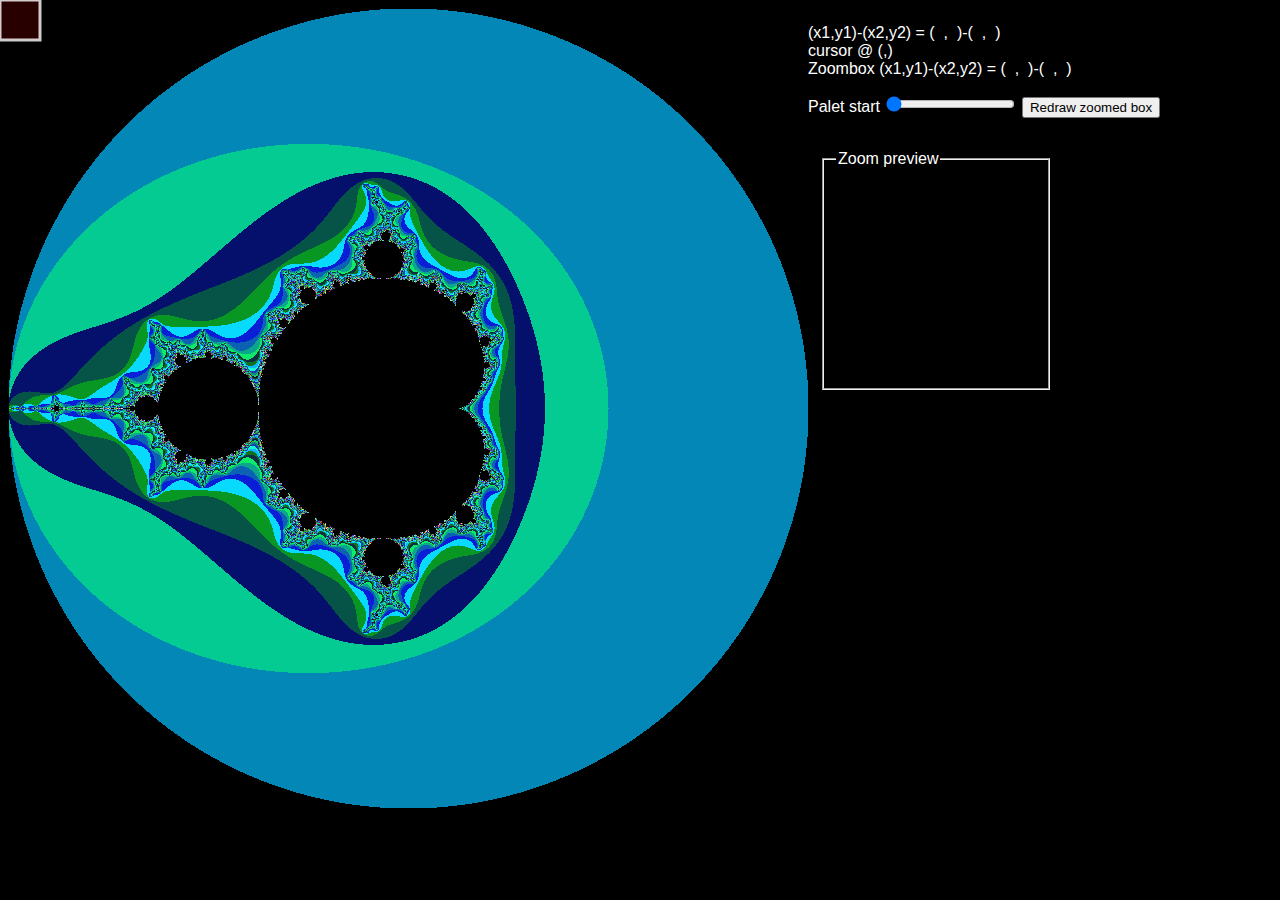
<file: v3/index.html>
<!DOCTYPE html>
<html lang="en">
<head>
    <meta charset="UTF-8">
    <title>Mandelbrot - v3</title>
    <script src="index.js"></script>
    <style>
        body {
            font-family: sans-serif;
            background-color: Black;
            color: white;
        }
    </style>

</head>
<body>


<div id="eventcatcher">
    <canvas id="fractal" width="800" height="800" style="float:left"
            style="position:absolute;top:0px;left:0px"></canvas>

    <svg id="overlay" style="position:absolute;top:0px;left:0px" width="800" height="800">
        <rect x="0" y="0" width="50" height="50" id="zoombox" fill="rgba(100,0,0,0.4)" stroke="rgba(255,255,255,0.8)"
              stroke-width="3"></rect>
    </svg>
    <fieldset style="position:absolute;top:150px;left:820px; background-color:black">
        <legend>Zoom preview</legend>
        <canvas id="zoompreview" width="200" height="200" >
        </canvas>
    </fieldset>
</div>

<div id="boxinfo" style="float:left;">
    <P>
        (x1,y1)-(x2,y2) = (
        <span id="bbx1"></span>&nbsp;,&nbsp;
        <span id="bby1"></span>)-(
        <span id="bbx2"></span>&nbsp;,&nbsp;
        <span id="bby2"></span>)
        <br>
        cursor @ (<span id="cursorX"></span>,<span id="cursorY"></span>)
        <br>
        Zoombox (x1,y1)-(x2,y2) = (
        <span id="zoomx1"></span>&nbsp;,&nbsp;
        <span id="zoomy1"></span>)-(
        <span id="zoomx2"></span>&nbsp;,&nbsp;
        <span id="zoomy2"></span>)
        <br>
    </P>
    <label for="rngPalet">Palet start</label>
    <input type="range" min="0" max="16581375" value="0" name="paletstart" id="rngPalet">
    <button id="redraw">Redraw zoomed box</button>
</div>
</body>
</html>
</file>
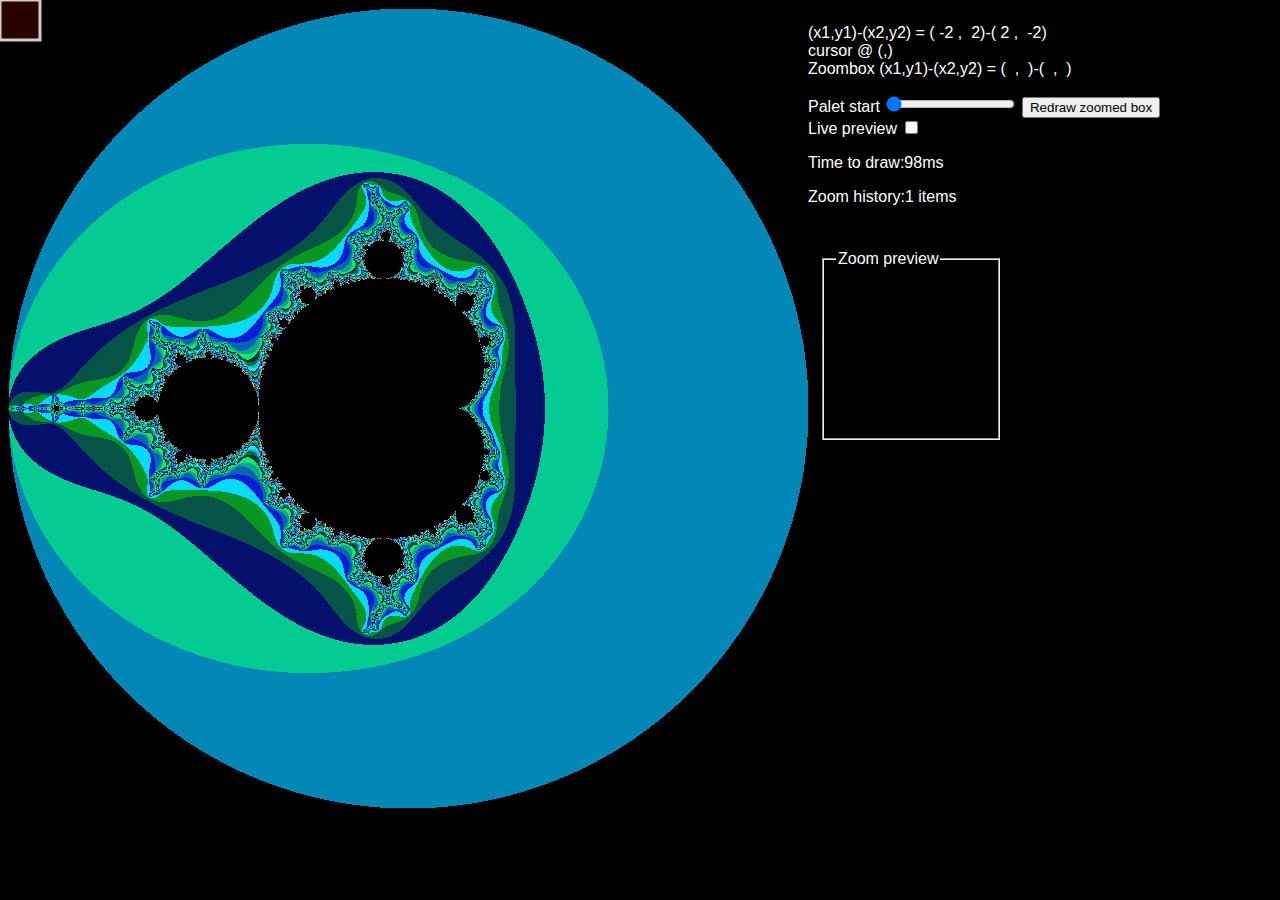
<file: v4/index.html>
<!DOCTYPE html>
<html lang="en">
<head>
    <meta charset="UTF-8">
    <title>Mandelbrot - v4</title>
    <script src="index.js"></script>
    <style>
        body {
            font-family: sans-serif;
            background-color: Black;
            color: white;
        }
    </style>

</head>
<body>


<div id="eventcatcher">
    <canvas id="fractal" width="800" height="800" style="float:left"
            style="position:absolute;top:0px;left:0px"></canvas>

    <svg id="overlay" style="position:absolute;top:0px;left:0px" width="800" height="800">
        <rect x="0" y="0" width="50" height="50" id="zoombox" fill="rgba(100,0,0,0.4)" stroke="rgba(255,255,255,0.8)"
              stroke-width="3"></rect>
    </svg>
    <fieldset style="position:absolute;top:250px;left:820px; background-color:black">
        <legend>Zoom preview</legend>
        <canvas id="zoompreview" width="150" height="150" >
        </canvas>
    </fieldset>
</div>

<div id="boxinfo" style="float:left;">
    <P>
        (x1,y1)-(x2,y2) = (
        <span id="bbx1"></span>&nbsp;,&nbsp;
        <span id="bby1"></span>)-(
        <span id="bbx2"></span>&nbsp;,&nbsp;
        <span id="bby2"></span>)
        <br>
        cursor @ (<span id="cursorX"></span>,<span id="cursorY"></span>)
        <br>
        Zoombox (x1,y1)-(x2,y2) = (
        <span id="zoomx1"></span>&nbsp;,&nbsp;
        <span id="zoomy1"></span>)-(
        <span id="zoomx2"></span>&nbsp;,&nbsp;
        <span id="zoomy2"></span>)
        <br>
    </P>
    <label for="rngPalet">Palet start</label>
    <input type="range" min="0" max="16581375" value="0" name="paletstart" id="rngPalet">
    <button id="redraw">Redraw zoomed box</button>
    <br><label for="livepreview">Live preview</label>
    <input type="checkbox" id="livepreview">
    <br>
    <P>Time to draw:<span id="drawtime"></span>ms</P>
    <P>Zoom history:<span id="zoomhistoryinfo"></span> items</P>

</div>
</body>
</html>
</file>
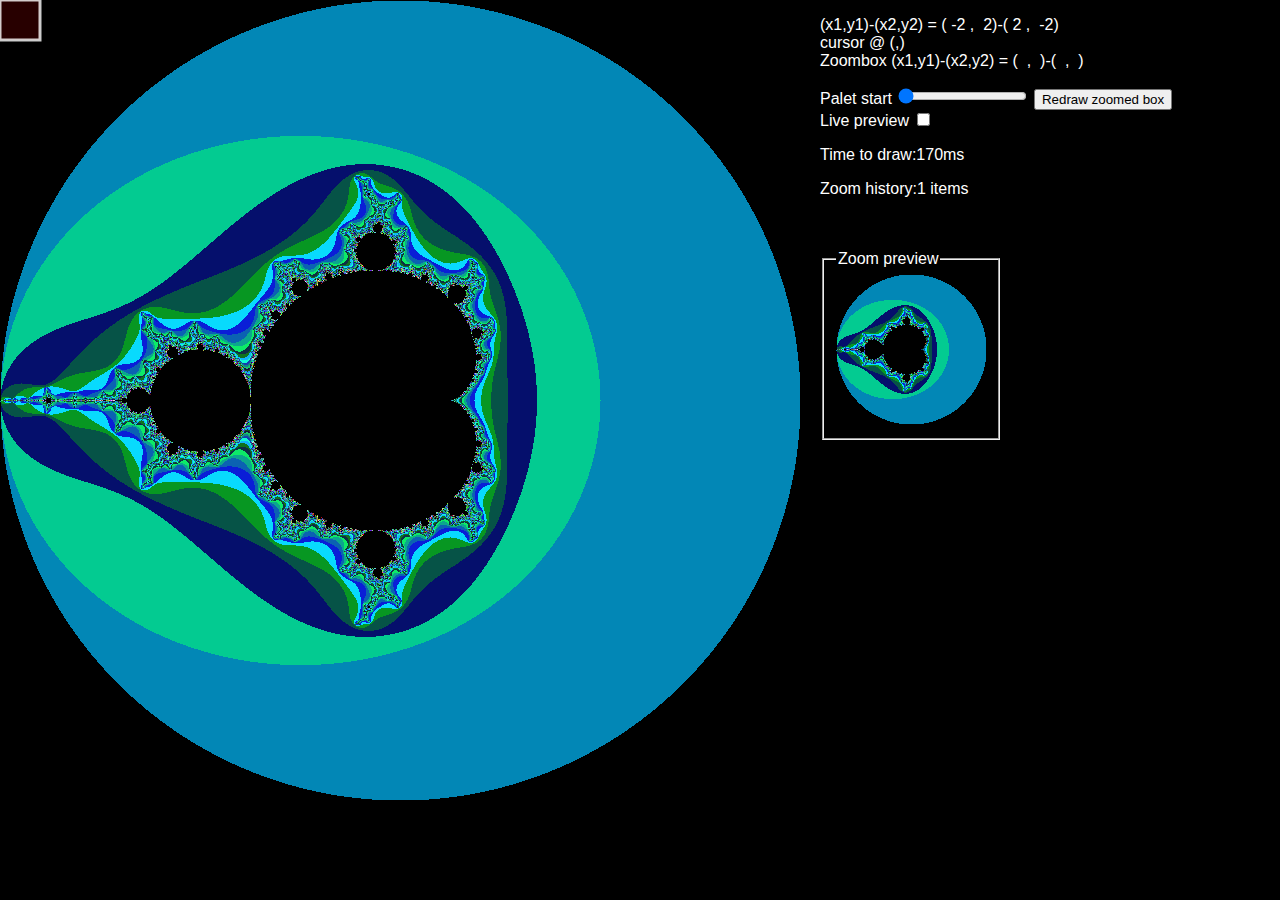
<file: v5/index.html>
<!DOCTYPE html>
<html lang="en">
<head>
    <meta charset="UTF-8">
    <title>Mandelbrot - v5</title>
    <script src="index.js"></script>
    <style>
        body {
            font-family: sans-serif;
            background-color: Black;
            color: white;
        }
    </style>

</head>
<body>


<div id="eventcatcher">
    <canvas id="fractal" width="800" height="800"
            style="position:absolute;top:0px;left:0px"></canvas>

    <svg id="overlay" style="position:absolute;top:0px;left:0px" width="800" height="800">
        <rect x="0" y="0" width="50" height="50" id="zoombox" fill="rgba(100,0,0,0.4)" stroke="rgba(255,255,255,0.8)"
              stroke-width="3"></rect>
        <!--
        <circle stroke-width="2" stroke="yellow" fill="none" r="200" cx="400" cy="400"  ></circle>
        <circle stroke-width="2" stroke="yellow" fill="none" r="400" cx="400" cy="400"  ></circle>
        <line   stroke-width="1" stroke="yellow" x1="0"   x2="800" y1="400" y2="400" ></line>
        <line   stroke-width="1" stroke="yellow" x1="400" x2="400" y1="0"   y2="800" ></line>
        -->
    </svg>
    <fieldset style="position:absolute;top:250px;left:820px; background-color:black">
        <legend>Zoom preview</legend>
        <canvas id="zoompreview" width="150" height="150" >
        </canvas>
    </fieldset>
</div>

<div id="boxinfo" style="position:absolute;top:0px;left:820px">
    <P>
        (x1,y1)-(x2,y2) = (
        <span id="bbx1"></span>&nbsp;,&nbsp;
        <span id="bby1"></span>)-(
        <span id="bbx2"></span>&nbsp;,&nbsp;
        <span id="bby2"></span>)
        <br>
        cursor @ (<span id="cursorX"></span>,<span id="cursorY"></span>)
        <br>
        Zoombox (x1,y1)-(x2,y2) = (
        <span id="zoomx1"></span>&nbsp;,&nbsp;
        <span id="zoomy1"></span>)-(
        <span id="zoomx2"></span>&nbsp;,&nbsp;
        <span id="zoomy2"></span>)
        <br>
    </P>
    <label for="rngPalet">Palet start</label>
    <input type="range" min="0" max="16581375" value="0" name="paletstart" id="rngPalet">
    <button id="redraw">Redraw zoomed box</button>
    <br><label for="livepreview">Live preview</label>
    <input type="checkbox" id="livepreview">
    <br>
    <P>Time to draw:<span id="drawtime"></span>ms</P>
    <P>Zoom history:<span id="zoomhistoryinfo"></span> items</P>

</div>
</body>
</html>
</file>
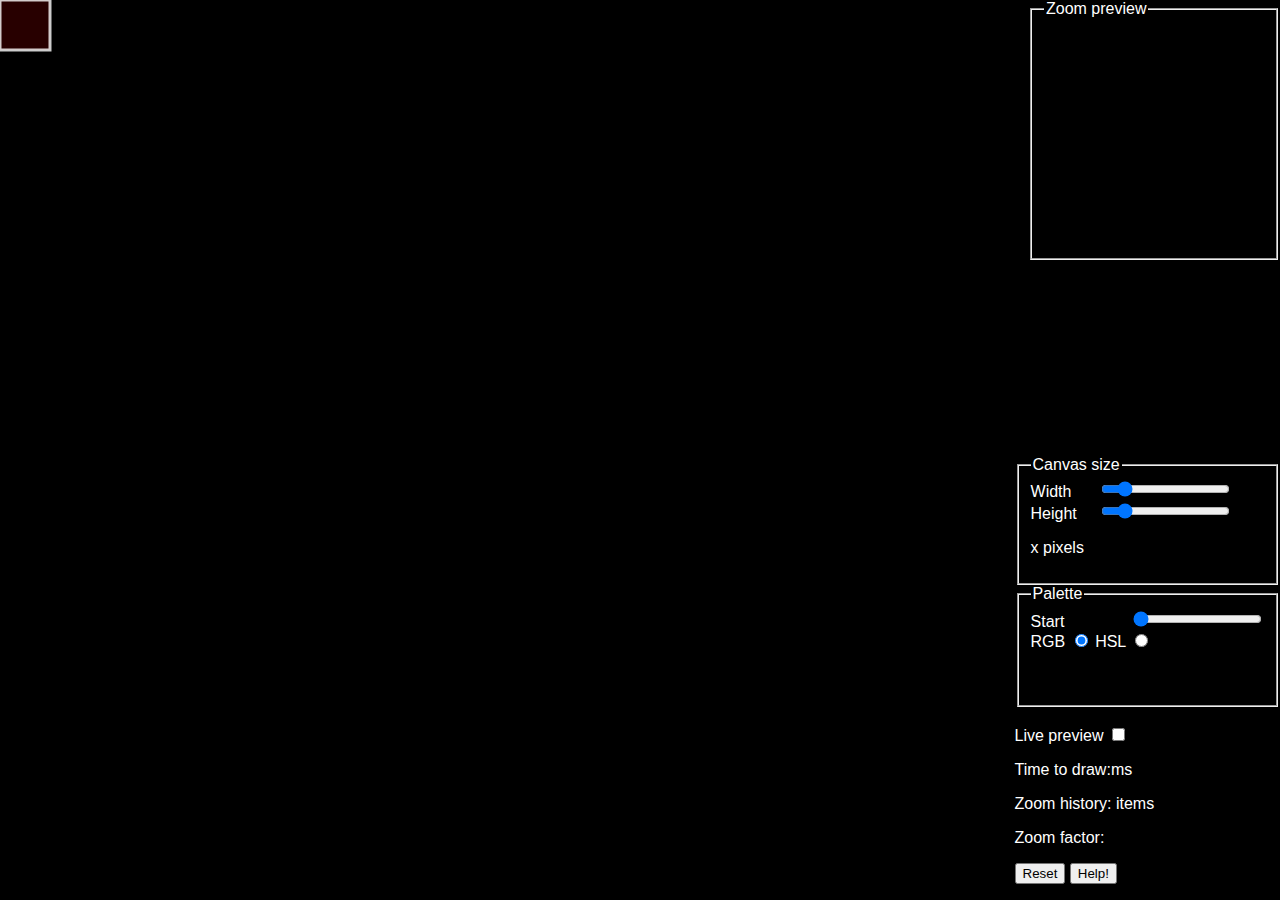
<file: v7/index.html>
<!DOCTYPE html>
<html lang="en">
<head>
    <meta charset="UTF-8">
    <title>Mandelbrot - v7</title>
    <script type="module" src="index.js"></script>
    <link rel="stylesheet" href="index.css">

</head>
<body>


<div id="eventcatcher">
    <canvas id="fractal" width="200" height="200"></canvas>

    <svg id="overlay" width="200" height="200">
        <rect x="0" y="0" width="50" height="50" id="zoombox" fill="rgba(100,0,0,0.4)" stroke="rgba(255,255,255,0.8)"
              stroke-width="3"></rect>
        <!--
        <circle stroke-width="2" stroke="yellow" fill="none" r="200" cx="400" cy="400"  ></circle>
        <circle stroke-width="2" stroke="yellow" fill="none" r="400" cx="400" cy="400"  ></circle>
        <line   stroke-width="1" stroke="yellow" x1="0"   x2="800" y1="400" y2="400" ></line>
        <line   stroke-width="1" stroke="yellow" x1="400" x2="400" y1="0"   y2="800" ></line>
        -->
    </svg>
    <fieldset class="preview">
        <legend>Zoom preview</legend>
        <canvas id="zoompreview" width="220" height="220">
        </canvas>
    </fieldset>
</div>

<div id="generalinfo">
    <fieldset>
        <legend>Canvas size</legend>
        <div class="canvasdimensions">
            <label for="canvas_width" >Width</label>
            <input id="canvas_width" type="range" min="200" max="1600" step="20" value="400"/>
            <br>
            <label for="canvas_height" >Height</label>
            <input id="canvas_height" type="range" min="200" max="1600" step="20" value="400"/>
        </div>
        <p>
            <span id="canvas_width_text"></span> x
            <span id="canvas_height_text"></span> pixels
        </p>
    </fieldset>
    <div id="boxinfo">
        <P>
            Boundingbox (
            <span id="bbx1"></span>&nbsp;,&nbsp;
            <span id="bby1"></span>)-(
            <span id="bbx2"></span>&nbsp;,&nbsp;
            <span id="bby2"></span>)
        </P>
        <p>
            cursor @ (<span id="cursorX"></span>,<span id="cursorY"></span>)
        </p>
        <p>
            Zoombox (
            <span id="zoomx1"></span>&nbsp;,&nbsp;
            <span id="zoomy1"></span>)-(
            <span id="zoomx2"></span>&nbsp;,&nbsp;
            <span id="zoomy2"></span>)
        </P>
    </div>
    <div>
        <fieldset>
            <legend>Palette</legend>
            <div class="paletinfo">
                <label for="rngPalet">Start</label>
                <input type="range" min="0" max="100" value="0" name="paletstart" id="rngPalet">
            </div>
            <div class="palettetype">
                <label>RGB</label>
                <input type="radio" name="palettetype" value="RGB" checked id="paletteRGB">
                <label>HSL</label>
                <input type="radio" name="palettetype" value="HSL" id="paletteHSL">
                <div class="hslinfo invisible" id="hslinfo">
                    <label for="hslLightness">Lightness</label>
                    <input type="range" min="0" max="10z0" value="0" name="paletstart" id="hslLightness">
                    <br>
                    <label for="hslSaturation">Saturation</label>
                    <input type="range" min="0" max="100" value="0" name="paletstart" id="hslSaturation">
                </div>
            </div>
        </fieldset>
        <br><label for="livepreview">Live preview</label>
        <input type="checkbox" id="livepreview">
    </div>
    <P>Time to draw:<span id="drawtime"></span>ms</P>
    <P>Zoom history:<span id="zoomhistoryinfo"></span> items</P>
    <p>Zoom factor:<span id="zoomfactor"></span></p>
    <p>
        <button id="btnReset">Reset</button>
        <button id="btnShowHelp">Help!</button>
    </p>

</div>
<div id="helptext">
    <article>
        <header>
            Helptext for Mandelbrot viewer
        </header>
        <section>
            <h1>How to</h1>
            <p>In this section I'll explain how this works.</p>
            <h2>The canvas</h2>
            <p></p>
            <h2>The palette</h2>
            <p></p>
            <h3>RGB based palette</h3>
            <p></p>
            <h3>HSL based palette</h3>
            <p></p>
            <h2>The zoombox and preview window</h2>
            <p></p>
            <h2>Live Preview</h2>
            <p></p>
            <h2>Reset</h2>
            <p></p>
            <h1>Keyboard shortcuts</h1>
            <table class="keymapping">
                <thead>
                <tr>
                    <th>Key</th>
                    <th>Function</th>
                    <th>Remarks</th>
                </tr>
                </thead>
                <tbody>
                <tr><td class="key letter">. or &gt;</td><td class="key function">Palette offset +1%</td><td class="key remark">The palette runs from 0 to 100%. The slider is updated</td></tr>
                <tr><td class="key letter">, or &lt;</td><td class="key function">Palette offset -1%</td><td class="key remark">The palette runs from 0 to 100%. The slider is updated</td></tr>
                <tr><td class="key letter">z</td><td class="key function">Toggle the visibility of the zoombox</td><td class="key remark">This hides or shows the zoombox that follows the mousecursor</td></tr>
                <tr><td class="key letter">r</td><td class="key function">Switch the palette function to RGB</td><td class="key remark">The palette is recalculated based on the RGB palette range (255*255*255)</td></tr>
                <tr><td class="key letter">h</td><td class="key function">Switch the palette function to HSL</td><td class="key remark">The palette is recalculated based on the HSL-parameters (see above)</td></tr>
                <tr><td class="key letter">Enter</td><td class="key function">Draw the fractal using the zoomed box</td><td class="key remark">This hides or shows the zoombox that follows the mousecursor</td></tr>
                <tr><td class="key letter">Backspace</td><td class="key function">Go back one step back in the history of zoomed fractals</td><td class="key remark">This hides or shows the zoombox that follows the mousecursor</td></tr>
                <tr><td class="key letter">+</td><td class="key function">Grow the zoombox</td><td class="key remark">This makes the zoombox that follows the mousecursor bigger</td></tr>
                <tr><td class="key letter">-</td><td class="key function">Shrink the zoombox</td><td class="key remark">This makes the zoombox that follows the mousecursor smaller</td></tr>
                <tr><td class="key letter">/ or ?</td><td class="key function">Open this help screen</td><td class="key remark"></td></tr>
                </tbody>
            </table>
        </section>
        <footer>
            <button id="btnCloseHelp">Close</button>
        </footer>
    </article>

</div>
</body>
</html>
</file>
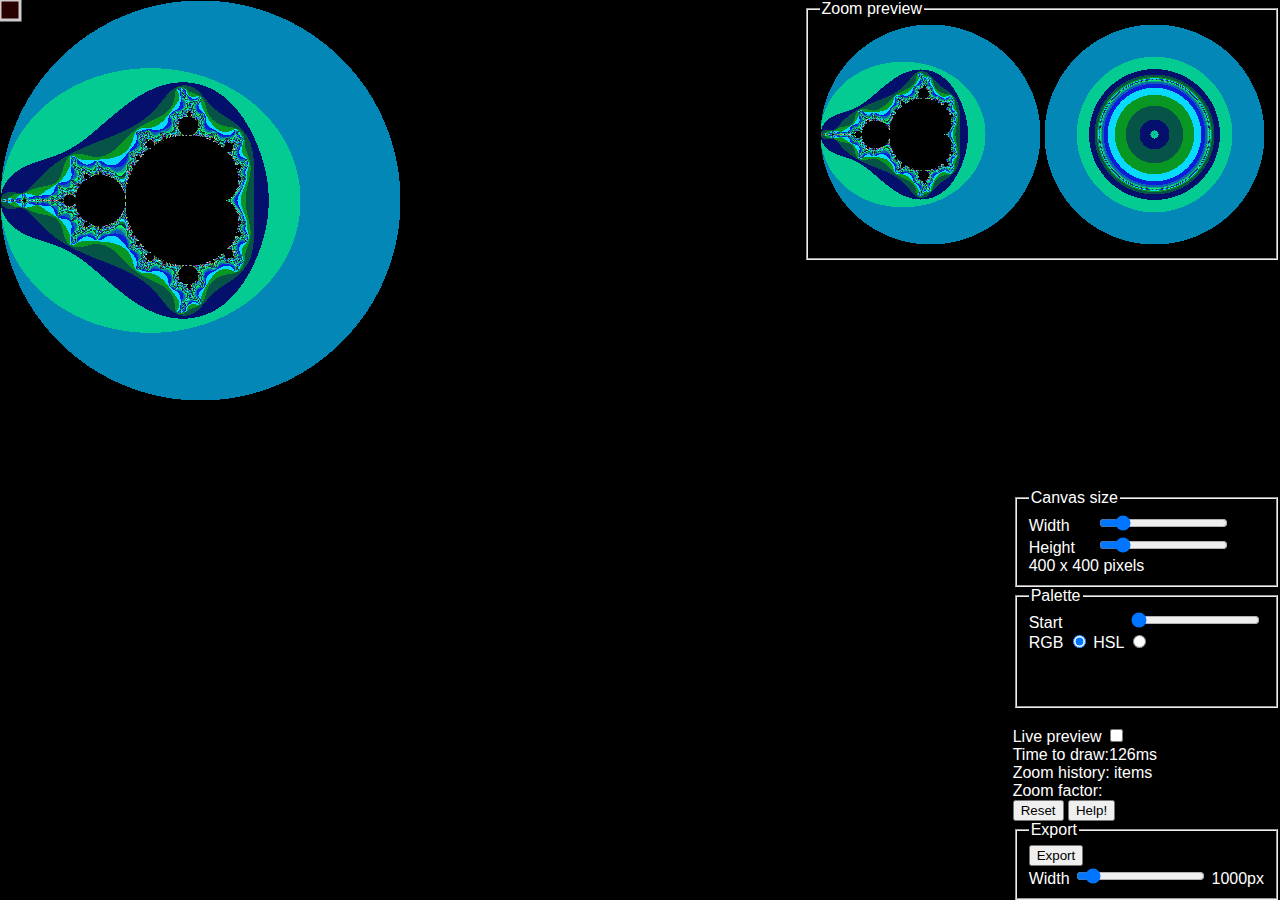
<file: v8/index.html>
<!DOCTYPE html>
<html lang="en">
<head>
    <meta charset="UTF-8">
    <title>Mandelbrot - v8</title>
    <script type="module" src="index.js"></script>
    <link rel="stylesheet" href="index.css">

</head>
<body>


<div id="eventcatcher">
    <canvas id="fractalLargeMandelbrot" width="200" height="200"></canvas>
    <canvas id="export" width="1000" height="1000" style="display: none"></canvas>

    <svg id="overlay" width="200" height="200">
        <rect x="0" y="0" width="50" height="50" id="zoombox" fill="rgba(100,0,0,0.4)" stroke="rgba(255,255,255,0.8)"
              stroke-width="3"></rect>
    </svg>
    <fieldset class="preview">
        <legend>Zoom preview</legend>
        <canvas id="zoompreview" width="220" height="220"></canvas>
        <canvas id="juliapreview" width="220" height="220"></canvas>
    </fieldset>
</div>

<div id="generalinfo">
    <fieldset>
        <legend>Canvas size</legend>
        <div class="canvasdimensions">
            <label for="canvas_width" >Width</label>
            <input id="canvas_width" type="range" min="200" max="1600" step="20" value="400"/>
            <br>
            <label for="canvas_height" >Height</label>
            <input id="canvas_height" type="range" min="200" max="1600" step="20" value="400"/>
        </div>
        <p>
            <span id="canvas_width_text"></span> x
            <span id="canvas_height_text"></span> pixels
        </p>
    </fieldset>
    <div id="boxinfo">
        <P>
            Boundingbox (
            <span id="bbx1"></span>&nbsp;,&nbsp;
            <span id="bby1"></span>)-(
            <span id="bbx2"></span>&nbsp;,&nbsp;
            <span id="bby2"></span>)
        </P>
        <p>
            cursor @ (<span id="cursorX"></span>,<span id="cursorY"></span>)
        </p>
        <p>
            Zoombox (
            <span id="zoomx1"></span>&nbsp;,&nbsp;
            <span id="zoomy1"></span>)-(
            <span id="zoomx2"></span>&nbsp;,&nbsp;
            <span id="zoomy2"></span>)
        </P>
    </div>
    <div>
        <fieldset>
            <legend>Palette</legend>
            <div class="paletinfo">
                <label for="rngPalet">Start</label>
                <input type="range" min="0" max="100" value="0" name="paletstart" id="rngPalet">
            </div>
            <div class="palettetype">
                <label>RGB</label>
                <input type="radio" name="palettetype" value="RGB" checked id="paletteRGB">
                <label>HSL</label>
                <input type="radio" name="palettetype" value="HSL" id="paletteHSL">
                <div class="hslinfo invisible" id="hslinfo">
                    <label for="hslLightness">Lightness</label>
                    <input type="range" min="0" max="10z0" value="0" name="paletstart" id="hslLightness">
                    <br>
                    <label for="hslSaturation">Saturation</label>
                    <input type="range" min="0" max="100" value="0" name="paletstart" id="hslSaturation">
                </div>
            </div>
        </fieldset>
        <br><label for="livepreview">Live preview</label>
        <input type="checkbox" id="livepreview">
    </div>
    <P>Time to draw:<span id="drawtime"></span>ms</P>
    <P>Zoom history:<span id="zoomhistoryinfo"></span> items</P>
    <p>Zoom factor:<span id="zoomfactor"></span></p>
    <p>
        <button id="btnReset">Reset</button>
        <button id="btnShowHelp">Help!</button>
    </p>
    <fieldset>
        <legend>Export</legend>
        <button id="btnExport">Export</button>
        <br>
        <label for="hslSaturation">Width</label>
        <input type="range" min="400" max="8000" value="1000" step="100" name="exportwidth" id="sliderExportWidth">
        <span id="exportWidthValue"></span>px
    </fieldset>
</div>
<div id="helptext">
    <article>
        <header>
            Helptext for Mandelbrot viewer
        </header>
        <section>
            <h1>How to</h1>
            <p>In this section I'll explain how this works.</p>
            <h2>The canvas</h2>
            <p></p>
            <h2>The palette</h2>
            <p></p>
            <h3>RGB based palette</h3>
            <p></p>
            <h3>HSL based palette</h3>
            <p></p>
            <h2>The zoombox and preview window</h2>
            <p></p>
            <h2>Live Preview</h2>
            <p></p>
            <h2>Reset</h2>
            <p></p>
            <h1>Keyboard shortcuts</h1>
            <table class="keymapping">
                <thead>
                <tr>
                    <th>Key</th>
                    <th>Function</th>
                    <th>Remarks</th>
                </tr>
                </thead>
                <tbody>
                <tr><td class="key letter">. or &gt;</td><td class="key function">Palette offset +1%</td><td class="key remark">The palette runs from 0 to 100%. The slider is updated</td></tr>
                <tr><td class="key letter">, or &lt;</td><td class="key function">Palette offset -1%</td><td class="key remark">The palette runs from 0 to 100%. The slider is updated</td></tr>
                <tr><td class="key letter">z</td><td class="key function">Toggle the visibility of the zoombox</td><td class="key remark">This hides or shows the zoombox that follows the mousecursor</td></tr>
                <tr><td class="key letter">r</td><td class="key function">Switch the palette function to RGB</td><td class="key remark">The palette is recalculated based on the RGB palette range (255*255*255)</td></tr>
                <tr><td class="key letter">h</td><td class="key function">Switch the palette function to HSL</td><td class="key remark">The palette is recalculated based on the HSL-parameters (see above)</td></tr>
                <tr><td class="key letter">Enter</td><td class="key function">Draw the fractal using the zoomed box</td><td class="key remark">This hides or shows the zoombox that follows the mousecursor</td></tr>
                <tr><td class="key letter">Backspace</td><td class="key function">Go back one step back in the history of zoomed fractals</td><td class="key remark">This hides or shows the zoombox that follows the mousecursor</td></tr>
                <tr><td class="key letter">+</td><td class="key function">Grow the zoombox</td><td class="key remark">This makes the zoombox that follows the mousecursor bigger</td></tr>
                <tr><td class="key letter">-</td><td class="key function">Shrink the zoombox</td><td class="key remark">This makes the zoombox that follows the mousecursor smaller</td></tr>
                <tr><td class="key letter">/ or ?</td><td class="key function">Open this help screen</td><td class="key remark"></td></tr>
                </tbody>
            </table>
        </section>
        <footer>
            <button id="btnCloseHelp">Close</button>
        </footer>
    </article>

</div>
</body>
</html>
</file>
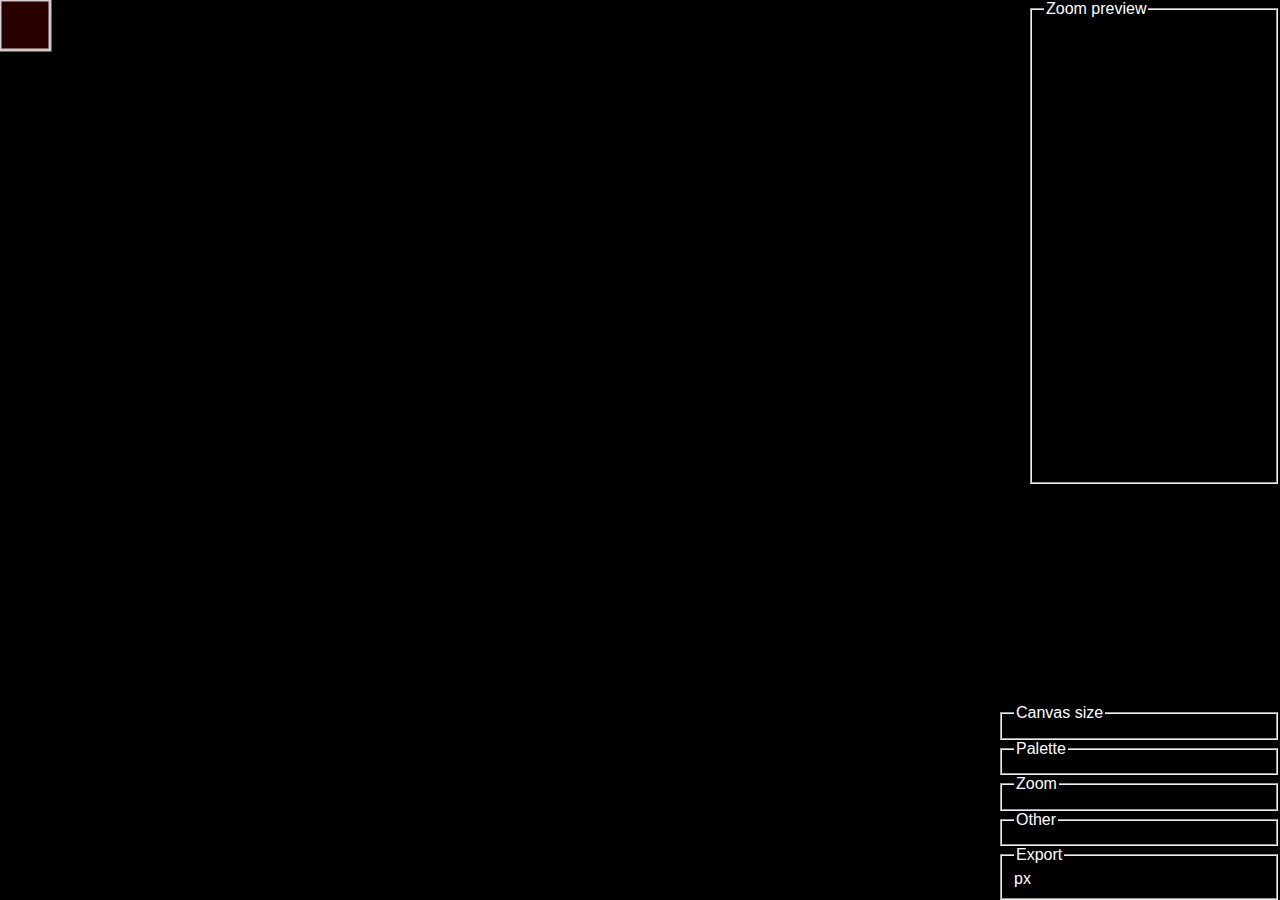
<file: v9/index.html>
<!DOCTYPE html>
<html lang="en">
<head>
    <meta charset="UTF-8">
    <title>Mandelbrot - v8</title>
    <script type="module" src="index.js"></script>
    <link rel="stylesheet" href="index.css">

</head>
<body>


<div id="eventcatcher">
    <canvas id="fractalLargeMandelbrot" width="200" height="200"></canvas>
    <canvas id="julialarge" width="220" height="220"></canvas>
    <canvas id="export" width="1000" height="1000" style="display: none"></canvas>

    <svg id="overlay" width="200" height="200">
        <rect x="0" y="0" width="50" height="50" id="zoombox" fill="rgba(100,0,0,0.4)" stroke="rgba(255,255,255,0.8)"
              stroke-width="3"></rect>
    </svg>
    <fieldset class="preview">
        <legend>Zoom preview</legend>
        <canvas id="zoompreview" width="220" height="220"></canvas>
        <br>
        <canvas id="juliapreview" width="220" height="220"></canvas>
    </fieldset>
</div>

<div id="generalinfo">
    <fieldset class="wrapped">
        <legend>Canvas size</legend>
        <div class="canvasdimensions">
            <label for="canvas_width">Width</label>
            <input id="canvas_width" type="range" min="200" max="1600" step="20" value="400"/>
            <br>
            <label for="canvas_height">Height</label>
            <input id="canvas_height" type="range" min="200" max="1600" step="20" value="400"/>
        </div>
        <p>
            <span id="canvas_width_text"></span> x
            <span id="canvas_height_text"></span> pixels
        </p>
    </fieldset>
    <fieldset class="wrapped">
        <legend>Palette</legend>
        <div class="paletinfo">
            <label for="rngPalet">Start</label>
            <input type="range" min="0" max="100" value="0" name="paletstart" id="rngPalet">
        </div>
        <div class="palettetype">
            <label for="paletteRGB">RGB</label>
            <input type="radio" name="palettetype" value="RGB" checked id="paletteRGB">
            <label for="paletteHSL">HSL</label>
            <input type="radio" name="palettetype" value="HSL" id="paletteHSL">
            <div class="hslinfo invisible" id="hslinfo">
                <label for="hslLightness">Lightness</label>
                <input type="range" min="0" max="10z0" value="0" name="paletstart" id="hslLightness">
                <br>
                <label for="hslSaturation">Saturation</label>
                <input type="range" min="0" max="100" value="0" name="paletstart" id="hslSaturation">
            </div>
        </div>
    </fieldset>
    <fieldset class="wrapped">
        <legend>Zoom</legend>
        <label for="livepreview">Live preview</label>
        <input type="checkbox" id="livepreview">
        <p>Zoom factor:<span id="zoomfactor"></span></p>
        <P>Zoom history:<span id="zoomhistoryinfo"></span> items</P>
    </fieldset>
    <fieldset class="wrapped">
        <legend>Other</legend>
        <P>Time to draw:<span id="drawtime"></span>ms</P>
        <p>
            <button id="btnReset">Reset</button>
            <button id="btnShowHelp">Help!</button>
        </p>
    </fieldset>
    <fieldset class="wrapped">
        <legend>Export</legend>
        <button id="btnExport">Export</button>
        <br>
        <label for="sliderExportWidth">Width</label>
        <input type="range" min="400" max="8000" value="1000" step="100" name="exportwidth" id="sliderExportWidth">
        <span id="exportWidthValue"></span>px<span>
    </fieldset>
</div>
<div id="helptext">
    <article>
        <header>
            Helptext for Mandelbrot viewer
        </header>
        <section>
            <h1>How to</h1>
            <p>In this section I'll explain how this works.</p>
            <h2>The canvas</h2>
            <p></p>
            <h2>The palette</h2>
            <p></p>
            <h3>RGB based palette</h3>
            <p></p>
            <h3>HSL based palette</h3>
            <p></p>
            <h2>The zoombox and preview window</h2>
            <p></p>
            <h2>Live Preview</h2>
            <p></p>
            <h2>Reset</h2>
            <p></p>
            <h1>Keyboard shortcuts</h1>
            <table class="keymapping">
                <thead>
                <tr>
                    <th>Key</th>
                    <th>Function</th>
                    <th>Remarks</th>
                </tr>
                </thead>
                <tbody>
                <tr><td class="key letter">. or &gt;</td><td class="key function">Palette offset +1%</td><td class="key remark">The palette runs from 0 to 100%. The slider is updated</td></tr>
                <tr><td class="key letter">, or &lt;</td><td class="key function">Palette offset -1%</td><td class="key remark">The palette runs from 0 to 100%. The slider is updated</td></tr>
                <tr><td class="key letter">z</td><td class="key function">Toggle the visibility of the zoombox</td><td class="key remark">This hides or shows the zoombox that follows the mousecursor</td></tr>
                <tr><td class="key letter">r</td><td class="key function">Switch the palette function to RGB</td><td class="key remark">The palette is recalculated based on the RGB palette range (255*255*255)</td></tr>
                <tr><td class="key letter">h</td><td class="key function">Switch the palette function to HSL</td><td class="key remark">The palette is recalculated based on the HSL-parameters (see above)</td></tr>
                <tr><td class="key letter">Enter</td><td class="key function">Draw the fractal using the zoomed box</td><td class="key remark">This hides or shows the zoombox that follows the mousecursor</td></tr>
                <tr><td class="key letter">Backspace</td><td class="key function">Go back one step back in the history of zoomed fractals</td><td class="key remark">This hides or shows the zoombox that follows the mousecursor</td></tr>
                <tr><td class="key letter">+</td><td class="key function">Grow the zoombox</td><td class="key remark">This makes the zoombox that follows the mousecursor bigger</td></tr>
                <tr><td class="key letter">-</td><td class="key function">Shrink the zoombox</td><td class="key remark">This makes the zoombox that follows the mousecursor smaller</td></tr>
                <tr><td class="key letter">L</td><td class="key function">Toggle Live Preview</td><td class="key remark"></td></tr>
                <tr><td class="key letter">/ or ?</td><td class="key function">Open this help screen</td><td class="key remark"></td></tr>
                </tbody>
            </table>
        </section>
        <footer>
            <button id="btnCloseHelp">Close</button>
        </footer>
    </article>

</div>
</body>
</html>
</file>
<file: v1/index.css>
.textinfo {
    position:absolute;
    top:10px;
    left:10px;
}
</file>
<file: v10/index.css>
body {
    font-family: sans-serif;
    background-color: Black;
    color: white;
}

#boxinfo {
    display: none;
}
#juliapreview
#fractalLargeMandelbrot{
    float:left;
}
#overlay {
    position: absolute;
    top: 0px;
    left: 0px
}

fieldset.preview {
    position: absolute;
    top: 0px;
    right:0px;
    background-color: black;
}

fieldset p {
    margin-top:0px;
    margin-bottom:2px;
}

#generalinfo {
    position: absolute;
    bottom: 0px;
    right:0px;
}

div.canvasdimensions label {
    display: inline-block;
    width:4em;
}

.invisible {
    visibility: hidden;
}

div.hslinfo label,
div.paletinfo label {
    display: inline-block;
    width:6em;
}

div#helptext {
    display: none;
    width:1000px;
    height:500px;
    position:absolute;
    top: 100px;
    left:100px;
    z-index: 1000;
    background-color:lightgray;
    border:2px inset gray;
    border-radius: 4px 4px 4px 4px;
    box-shadow: 4px 14px 8px rgba(20,20,20,0.8) ;
}

div#helptext article {
    padding:20px;
    color:black;
    width:95%;
    display:grid;
}

div#helptext article section {
    overflow-y: scroll;
    height:370px;
}

div#helptext article header,
div#helptext article footer {
    background:#333;
    padding:15px;
    width:auto;
    color:white;
    font-weight: bold;
}

div#helptext article header {
    grid-row: 1;
}

div#helptext article section {
    grid-row:2;
}

div#helptext article footer {
    grid-row: 3;
}

table.keymapping {
    border-collapse: collapse;
}

table.keymapping thead {
    background-color:lightblue;
}
table.keymapping td {
    border:1px solid darkgray;
    padding:4px;
}

table.keymapping td.key.letter {
    font-size:25pt;
    text-align: center;
}
div#waitingDialog{
    position:absolute;
    display:none;
    top:10%;
    left:10%;
    width:200px;
    height:200px;
    z-index: 1000;
    border:2px solid blue;
    padding:10px;
    background-color:lightgray;
    color:black;
    text-align: center;
}
div#waitingDialog.show {
    display:block;
}
div#generalinfo fieldset {
    min-width:250px;
}

div#generalinfo legend {
    cursor:pointer;
}

.wrapped * {
    display:none
}
.wrapped legend {
    display:block;
}
</file>
<file: v11/index.css>
body {
    font-family: sans-serif;
    background-color: Black;
    color: white;
}

#boxinfo {
    display: none;
}
#juliapreview
#fractalLargeMandelbrot{
    float:left;
}
#overlay {
    position: absolute;
    top: 0px;
    left: 0px
}

fieldset.preview {
    position: absolute;
    top: 0px;
    right:0px;
    background-color: black;
}

fieldset p {
    margin-top:0px;
    margin-bottom:2px;
}

#generalinfo {
    position: absolute;
    bottom: 0px;
    right:0px;
}

div.canvasdimensions label {
    display: inline-block;
    width:4em;
}

.invisible {
    visibility: hidden;
}

div.hslinfo label,
div.paletinfo label {
    display: inline-block;
    width:6em;
}

div#helptext {
    display: none;
    width:1000px;
    height:500px;
    position:absolute;
    top: 100px;
    left:100px;
    z-index: 1000;
    background-color:lightgray;
    border:2px inset gray;
    border-radius: 4px 4px 4px 4px;
    box-shadow: 4px 14px 8px rgba(20,20,20,0.8) ;
}

div#helptext article {
    padding:20px;
    color:black;
    width:95%;
    display:grid;
}

div#helptext article section {
    overflow-y: scroll;
    height:370px;
}

div#helptext article header,
div#helptext article footer {
    background:#333;
    padding:15px;
    width:auto;
    color:white;
    font-weight: bold;
}

div#helptext article header {
    grid-row: 1;
}

div#helptext article section {
    grid-row:2;
}

div#helptext article footer {
    grid-row: 3;
}

table.keymapping {
    border-collapse: collapse;
}

table.keymapping thead {
    background-color:lightblue;
}
table.keymapping td {
    border:1px solid darkgray;
    padding:4px;
}

table.keymapping td.key.letter {
    font-size:25pt;
    text-align: center;
}
div#waitingDialog{
    position:absolute;
    display:none;
    top:10%;
    left:10%;
    width:200px;
    height:200px;
    z-index: 1000;
    border:2px solid blue;
    padding:10px;
    background-color:lightgray;
    color:black;
    text-align: center;
}
div#waitingDialog.show {
    display:block;
}
div#generalinfo fieldset {
    min-width:250px;
}

div#generalinfo legend {
    cursor:pointer;
}

.wrapped * {
    display:none
}
.wrapped legend {
    display:block;
}
</file>
<file: v2/index.css>
body {
    font-family: sans-serif;
    font-size:8pt;
    background-color:Black;
    color:white;
}

.textinfo {
    position:absolute;
    top:5px;
    left:10px;
}

.textinfo p {
    margin-top:0px;
    margin-bottom:0px;
}

#fractalM,
#canvas{
    position:absolute;
    top:60px;
    left:80px;
}

#fractalJ{
    position:absolute;
    top:60px;
    left:900px;
}
</file>
<file: v7/index.css>
body {
    font-family: sans-serif;
    background-color: Black;
    color: white;
}

#boxinfo {
    display: none;
}

#fractal {
    position: absolute;
    top: 0px;
    left: 0px;
}


#overlay {
    position: absolute;
    top: 0px;
    left: 0px
}

fieldset.preview {
    position: absolute;
    top: 0px;
    right:0px;
    background-color: black;
}

#generalinfo {
    position: absolute;
    bottom: 0px;
    right:0px;
}

div.canvasdimensions label {
    display: inline-block;
    width:4em;
}

.invisible {
    visibility: hidden;
}

div.hslinfo label,
div.paletinfo label {
    display: inline-block;
    width:6em;
}

div#helptext {
    display: none;
    width:1000px;
    height:500px;
    position:absolute;
    top: 100px;
    left:100px;
    z-index: 1000;
    background-color:lightgray;
    border:2px inset gray;
    border-radius: 4px 4px 4px 4px;
    box-shadow: 4px 14px 8px rgba(20,20,20,0.8) ;
}

div#helptext article {
    padding:20px;
    color:black;
    width:95%;
    display:grid;
}

div#helptext article section {
    overflow-y: scroll;
    height:370px;
}

div#helptext article header,
div#helptext article footer {
    background:#333;
    padding:15px;
    width:auto;
    color:white;
    font-weight: bold;
}

div#helptext article header {
    grid-row: 1;
}

div#helptext article section {
    grid-row:2;
}

div#helptext article footer {
    grid-row: 3;
}

table.keymapping {
    border-collapse: collapse;
}

table.keymapping thead {
    background-color:lightblue;
}
table.keymapping td {
    border:1px solid darkgray;
    padding:4px;
}

table.keymapping td.key.letter {
    font-size:25pt;
    text-align: center;
}
</file>
<file: v8/index.css>
body {
    font-family: sans-serif;
    background-color: Black;
    color: white;
}

#boxinfo {
    display: none;
}

#fractalLargeMandelbrot{
    position: absolute;
    top: 0px;
    left: 0px;
}

p {
    margin-top:0px;
    margin-bottom:0px;
}

#overlay {
    position: absolute;
    top: 0px;
    left: 0px
}

fieldset.preview {
    position: absolute;
    top: 0px;
    right:0px;
    background-color: black;
}

#generalinfo {
    position: absolute;
    bottom: 0px;
    right:0px;
}

div.canvasdimensions label {
    display: inline-block;
    width:4em;
}

.invisible {
    visibility: hidden;
}

div.hslinfo label,
div.paletinfo label {
    display: inline-block;
    width:6em;
}

div#helptext {
    display: none;
    width:1000px;
    height:500px;
    position:absolute;
    top: 100px;
    left:100px;
    z-index: 1000;
    background-color:lightgray;
    border:2px inset gray;
    border-radius: 4px 4px 4px 4px;
    box-shadow: 4px 14px 8px rgba(20,20,20,0.8) ;
}

div#helptext article {
    padding:20px;
    color:black;
    width:95%;
    display:grid;
}

div#helptext article section {
    overflow-y: scroll;
    height:370px;
}

div#helptext article header,
div#helptext article footer {
    background:#333;
    padding:15px;
    width:auto;
    color:white;
    font-weight: bold;
}

div#helptext article header {
    grid-row: 1;
}

div#helptext article section {
    grid-row:2;
}

div#helptext article footer {
    grid-row: 3;
}

table.keymapping {
    border-collapse: collapse;
}

table.keymapping thead {
    background-color:lightblue;
}
table.keymapping td {
    border:1px solid darkgray;
    padding:4px;
}

table.keymapping td.key.letter {
    font-size:25pt;
    text-align: center;
}
div#waitingDialog{
    position:absolute;
    display:none;
    top:10%;
    left:10%;
    width:200px;
    height:200px;
    z-index: 1000;
    border:2px solid blue;
    padding:10px;
    background-color:lightgray;
    color:black;
    text-align: center;
}
div#waitingDialog.show {
    display:block;
}
</file>
<file: v9/index.css>
body {
    font-family: sans-serif;
    background-color: Black;
    color: white;
}

#boxinfo {
    display: none;
}
#juliapreview
#fractalLargeMandelbrot{
    float:left;
}
#overlay {
    position: absolute;
    top: 0px;
    left: 0px
}

fieldset.preview {
    position: absolute;
    top: 0px;
    right:0px;
    background-color: black;
}

fieldset p {
    margin-top:0px;
    margin-bottom:2px;
}

#generalinfo {
    position: absolute;
    bottom: 0px;
    right:0px;
}

div.canvasdimensions label {
    display: inline-block;
    width:4em;
}

.invisible {
    visibility: hidden;
}

div.hslinfo label,
div.paletinfo label {
    display: inline-block;
    width:6em;
}

div#helptext {
    display: none;
    width:1000px;
    height:500px;
    position:absolute;
    top: 100px;
    left:100px;
    z-index: 1000;
    background-color:lightgray;
    border:2px inset gray;
    border-radius: 4px 4px 4px 4px;
    box-shadow: 4px 14px 8px rgba(20,20,20,0.8) ;
}

div#helptext article {
    padding:20px;
    color:black;
    width:95%;
    display:grid;
}

div#helptext article section {
    overflow-y: scroll;
    height:370px;
}

div#helptext article header,
div#helptext article footer {
    background:#333;
    padding:15px;
    width:auto;
    color:white;
    font-weight: bold;
}

div#helptext article header {
    grid-row: 1;
}

div#helptext article section {
    grid-row:2;
}

div#helptext article footer {
    grid-row: 3;
}

table.keymapping {
    border-collapse: collapse;
}

table.keymapping thead {
    background-color:lightblue;
}
table.keymapping td {
    border:1px solid darkgray;
    padding:4px;
}

table.keymapping td.key.letter {
    font-size:25pt;
    text-align: center;
}
div#waitingDialog{
    position:absolute;
    display:none;
    top:10%;
    left:10%;
    width:200px;
    height:200px;
    z-index: 1000;
    border:2px solid blue;
    padding:10px;
    background-color:lightgray;
    color:black;
    text-align: center;
}
div#waitingDialog.show {
    display:block;
}
div#generalinfo fieldset {
    min-width:250px;
}

div#generalinfo legend {
    cursor:pointer;
}

.wrapped * {
    display:none
}
.wrapped legend {
    display:block;
}
</file>
